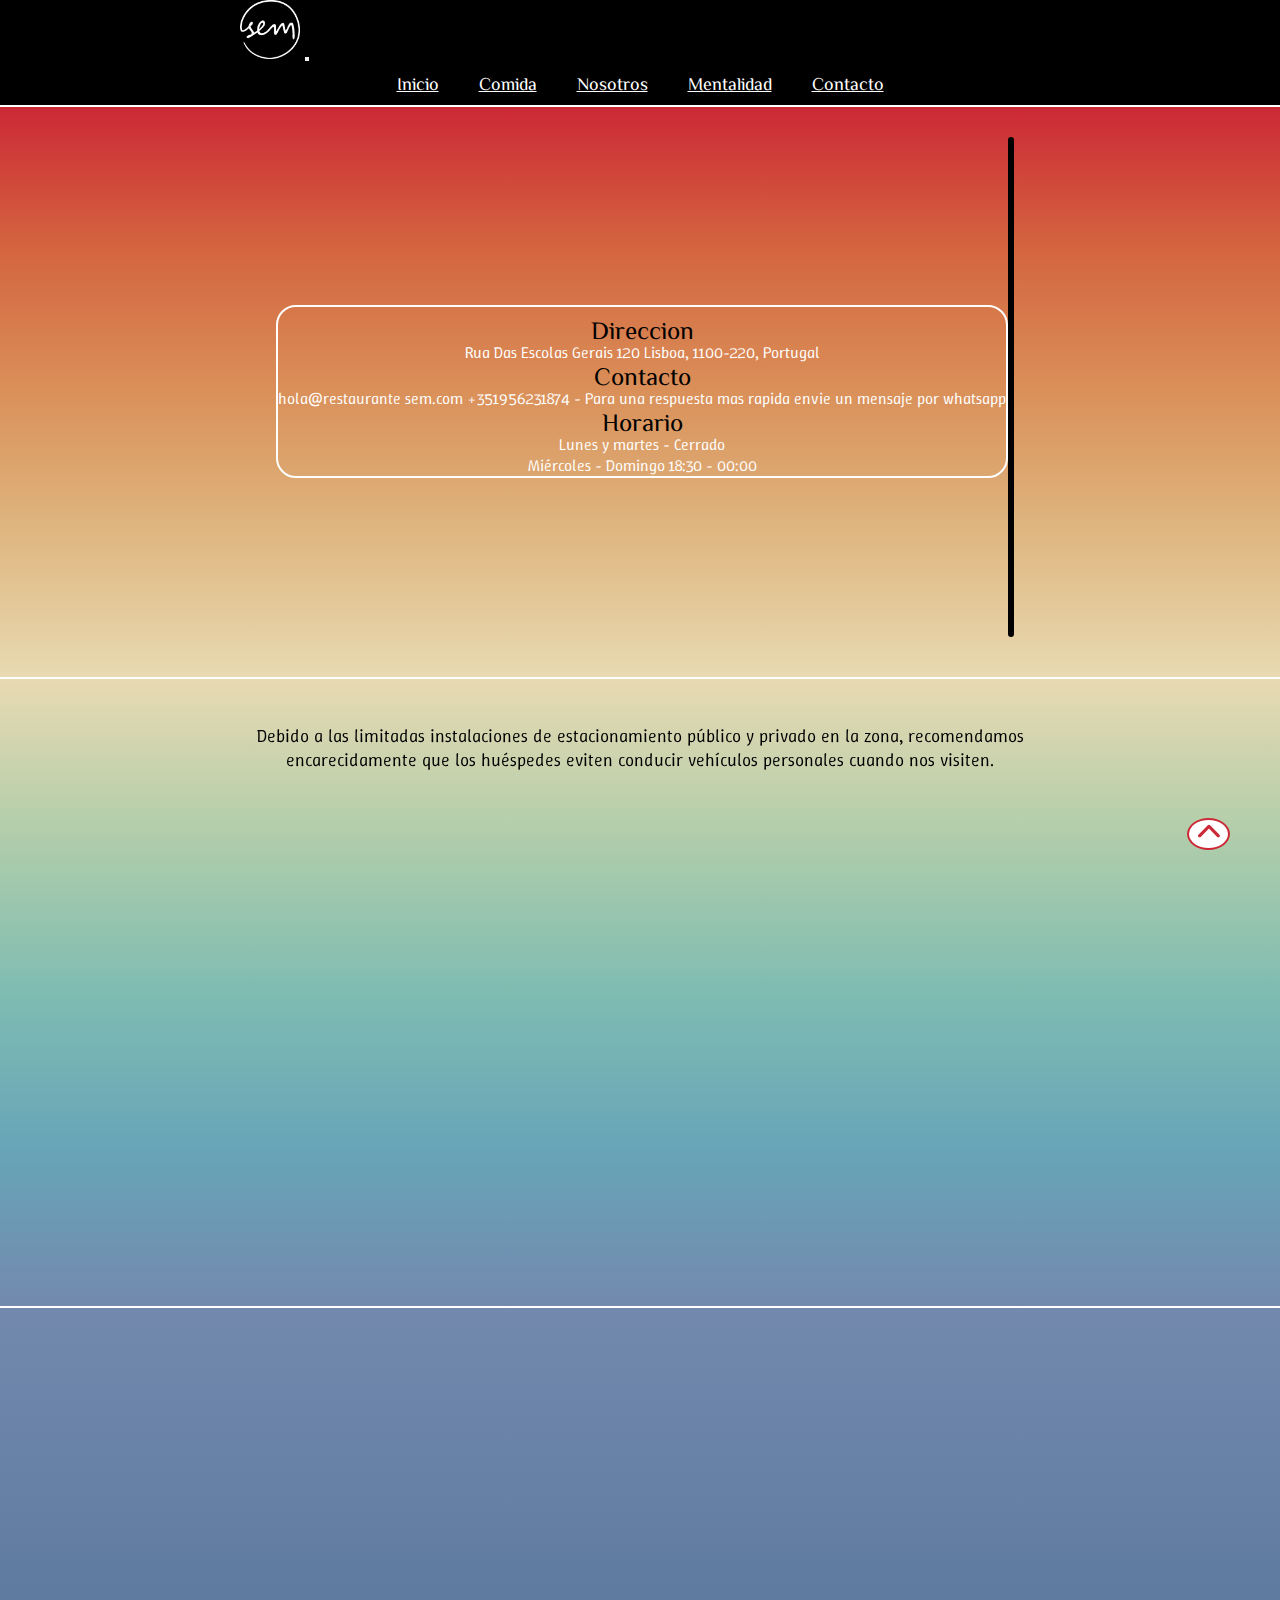
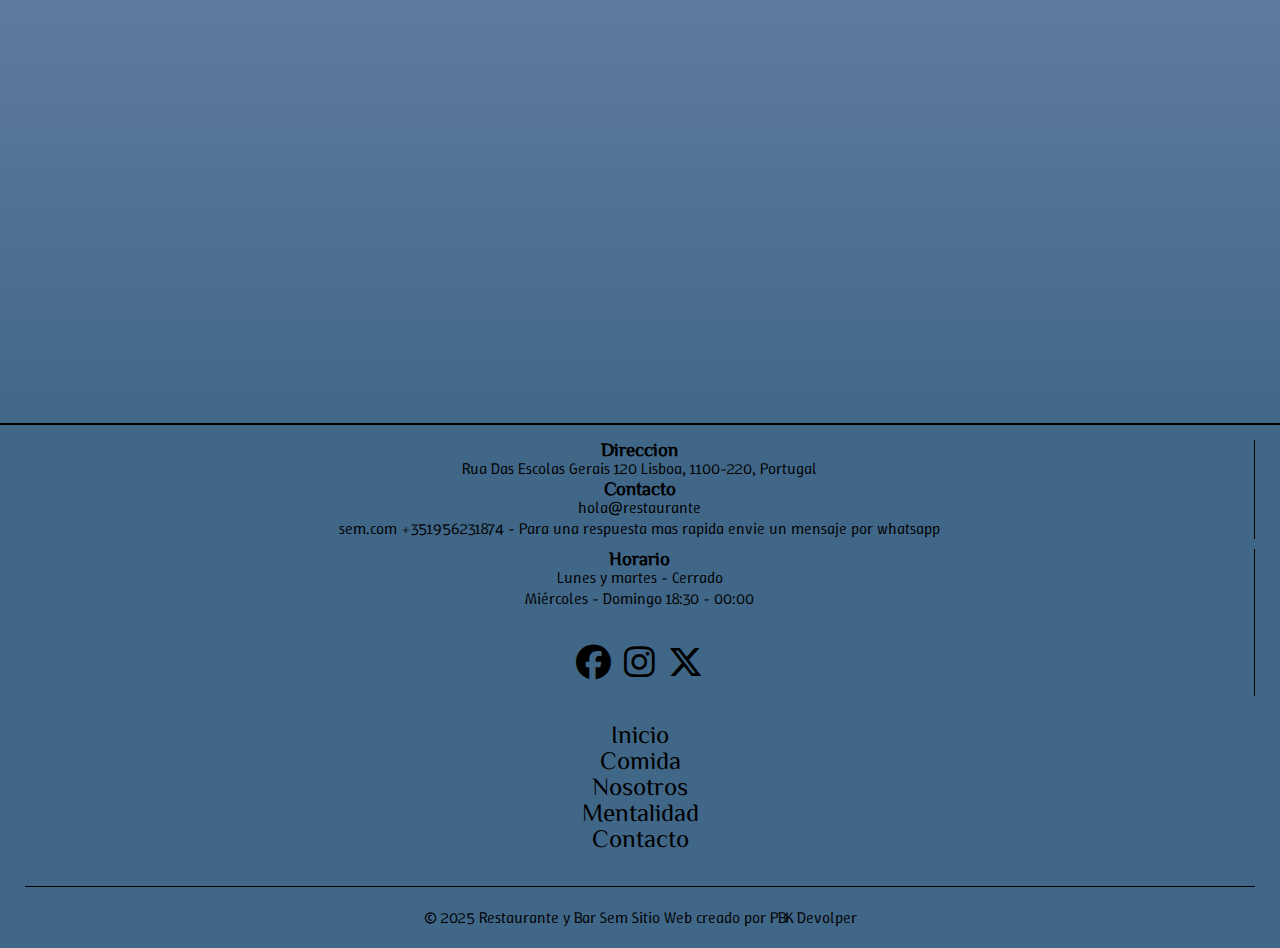
<file: pages/contacto.html>
<!DOCTYPE html>
<html lang="es">

<head>
    <meta charset="UTF-8">
    <meta name="viewport" content="width=device-width, initial-scale=1.0">
    <meta name="description" content="Puedes contactactarnos y dejarnos una breve reseña para darños tu apinion">
    <meta name="keywords" content="contactanos, reseña. opinion">
    <!-- Bootstrap -->
    <link href="https://cdn.jsdelivr.net/npm/bootstrap@5.1.3/dist/css/bootstrap.min.css" rel="stylesheet"
        integrity="sha384-1BmE4kWBq78iYhFldvKuhfTAU6auU8tT94WrHftjDbrCEXSU1oBoqyl2QvZ6jIW3" crossorigin="anonymous">
    <!-- Animaciones AOS -->
    <link href="https://unpkg.com/aos@2.3.1/dist/aos.css" rel="stylesheet">
    <!-- Animaciones Animate.css -->
    <link rel="stylesheet" href="https://cdnjs.cloudflare.com/ajax/libs/animate.css/4.1.1/animate.min.css" />
    <!-- CSS -->
    <link rel="stylesheet" href="../css/style.css">
    <!-- Favicon -->
    <link rel="shortcut icon" href="../img/Inicio/favicon.jpg" type="image/x-icon">
    <!-- Fontawasome -->
    <link rel="stylesheet" href="https://cdnjs.cloudflare.com/ajax/libs/font-awesome/6.7.2/css/all.min.css"
        integrity="sha512-Evv84Mr4kqVGRNSgIGL/F/aIDqQb7xQ2vcrdIwxfjThSH8CSR7PBEakCr51Ck+w+/U6swU2Im1vVX0SVk9ABhg=="
        crossorigin="anonymous" referrerpolicy="no-referrer" />
    <title>SEM - Contacto</title>
</head>

<body>

    <!-- header inicio -->

    <header>
        <nav class="navbar navbar-expand-sm bg-dark navbar-dark">
            <div class="container-fluid">
                <a class="navbar-brand" href="#"><img src="../img/Inicio/logo.png"
                        alt="logotipo"></a>
                <button class="navbar-toggler" type="button" data-bs-toggle="collapse"
                    data-bs-target="#collapsibleNavbar">
                    <span class="navbar-toggler-icon"></span>
                </button>
                <div class="collapse navbar-collapse" id="collapsibleNavbar">
                    <ul class="navbar-nav navbar-contacto navbar-nav-comida ">
                        <li class="nav-item">
                            <a class="nav-link" href="../index.html">Inicio</a>
                        </li>
                        <li class="nav-item">
                            <a class="nav-link" href="comida.html">Comida</a>
                        </li>
                        <li class="nav-item">
                            <a class="nav-link" href="nosotros.html">Nosotros</a>
                        </li>
                        <li class="nav-item">
                            <a class="nav-link" href="mentalidad.html">Mentalidad</a>
                        </li>
                        <li class="nav-item">
                            <a class="nav-link" href="contacto.html">Contacto</a>
                        </li>
                    </ul>
                </div>
            </div>
        </nav>
    </header>

    <!-- header fin -->

    <!-- main inicio -->

    <main class="main-contacto container-fluid">

        <div class="row fila1-main-contacto">
            <div class="col-12 col-sm-6 box1-contacto">
                <div class="datos-contacto animate__animated animate__pulse">
                    <h2>Direccion</h2>
                    <p>
                        Rua Das Escolas Gerais 120 Lisboa, 1100-220, Portugal
                    </p>
                    <h2>Contacto</h2>
                    <p>
                        hola@restaurante sem.com
                        +351956231874 - Para una respuesta mas rapida envie un mensaje por whatsapp
                    </p>
                    <h2>Horario</h2>
                    <p>
                        Lunes y martes - Cerrado <br>Miércoles - Domingo 18:30 - 00:00
                    </p>
                </div>
            </div>
            <div class="col-12 col-sm-6 box2-contacto">
                <div class="img-1-contacto animate__animated animate__pulse"></div>
            </div>
        </div>

    </main>

    <!-- main fin  -->

    <!-- seccion-1 inicio -->

    <section class="section-1-contacto">
        <div class="row fila-1-section1">
            <div data-aos="zoom-in-down" class="col-12 box1-sec1-contacto">
                <p>
                    Debido a las limitadas instalaciones de estacionamiento público y privado en la zona, recomendamos
                    encarecidamente que los huéspedes eviten conducir vehículos personales cuando nos visiten.
                </p>
            </div>
            <div data-aos="zoom-in-down" class="col-12 box2-sec1-contacto">
                <iframe
                    src="https://www.google.com/maps/embed?pb=!1m18!1m12!1m3!1d13148.921810688964!2d-58.50685045480335!3d-34.52238889494426!2m3!1f0!2f0!3f0!3m2!1i1024!2i768!4f13.1!3m3!1m2!1s0x95bcb134ec2cee3d%3A0x495ca8437269ed71!2sHOME%20REST%C3%93!5e0!3m2!1ses!2sar!4v1745188528604!5m2!1ses!2sar"
                    width="100%" height="450" allowfullscreen="" loading="lazy"
                    referrerpolicy="no-referrer-when-downgrade"></iframe>
            </div>
        </div>
    </section>

    <!-- seccion-1 fin -->

    <!-- seccion-2 inicio -->

    <section class="section-2-contacto">
        <div data-aos="zoom-in-down" class="box1-sec2-contacto">
            <h1 class="titulosec2-contacto">Valoranos con una breve reseña</h1>
            <form class="form" action="">
                <label for="nombre">Nombre</label>
                <input type="text" placeholder="Escribe tu nombre..." name="nombre" id="nombre">
                <label for="apellido">Apellido</label>
                <input type="text" placeholder="Escribe tu apellido..." name="apellido" id="apellido">
                <label for="email">e-mail</label>
                <input type="email" placeholder="Escribr tu mail..." name="email" id="email">
                <label for="resena">Escribe tu reseña</label>
                <textarea name="resena" placeholder="Escribe tu reseña..." id="resena" cols="30" rows="10"></textarea>
            </form>
            <a href="#">Enviar</a>
        </div>
    </section>

    <!-- seccion-2 fin -->

    <!-- footer inicio -->

    <footer class="footer-contacto">
        <div class="row fila-1-footer">
            <div class="col-12 col-sm-4 footer-box1">
                <h3 class="font-1">Direccion</h3>
                <p class="font-2">
                    Rua Das Escolas Gerais 120 Lisboa, 1100-220, Portugal
                </p>
                <h3 class="font-1">Contacto</h3>
                <p class="font-2">
                    hola@restaurante <br> sem.com
                    +351956231874 - Para una respuesta mas rapida envie un mensaje por whatsapp
                </p>
            </div>
            <div class="col-12 col-sm-4 footer-box2">
                <h3 class="font-1">Horario</h3>
                <p class="font-2">
                    Lunes y martes - Cerrado <br>Miércoles - Domingo 18:30 - 00:00
                </p>
                <div class="redes">
                    <a href=""><i class="fa-brands fa-facebook"></i></a>
                    <a href=""><i class="fa-brands fa-instagram"></i></a>
                    <a href=""><i class="fa-brands fa-x-twitter"></i></a>
                </div>
            </div>
            <div class="col-12 col-sm-4 footer-box3">
                <ul class="font-1">
                    <li>
                        <a href="../index.html">Inicio</a>
                    </li>
                    <li>
                        <a href="comida.html">Comida</a>
                    </li>
                    <li>
                        <a href="nosotros.html">Nosotros</a>
                    </li>
                    <li>
                        <a href="mentalidad.html">Mentalidad</a>
                    </li>
                    <li>
                        <a href="contacto.html">Contacto</a>
                    </li>
                </ul>
            </div>
        </div>
        <div class="row fila-2-footer">
            <p>
                © 2025 Restaurante y Bar Sem
                Sitio Web creado por PBK Devolper
            </p>
        </div>
    </footer>

    <!-- footer fin -->

    <!-- up inicio -->

    <a href="#" id="up-nosotros" style="color: #CC2936; border: 2px solid #CC2936;">
        <i class="fa-solid fa-chevron-up fa-bounce"></i>
    </a>

    <!-- up fin -->


    <!-- Bootstrap -->
    <script src="https://cdn.jsdelivr.net/npm/@popperjs/core@2.10.2/dist/umd/popper.min.js"
        integrity="sha384-7+zCNj/IqJ95wo16oMtfsKbZ9ccEh31eOz1HGyDuCQ6wgnyJNSYdrPa03rtR1zdB"
        crossorigin="anonymous"></script>
    <script src="https://cdn.jsdelivr.net/npm/bootstrap@5.1.3/dist/js/bootstrap.min.js"
        integrity="sha384-QJHtvGhmr9XOIpI6YVutG+2QOK9T+ZnN4kzFN1RtK3zEFEIsxhlmWl5/YESvpZ13"
        crossorigin="anonymous"></script>
    <!-- Animaciones AOS -->
    <script src="https://unpkg.com/aos@2.3.1/dist/aos.js"></script>
    <script>
        AOS.init();
    </script>
</body>

</html>
</file>
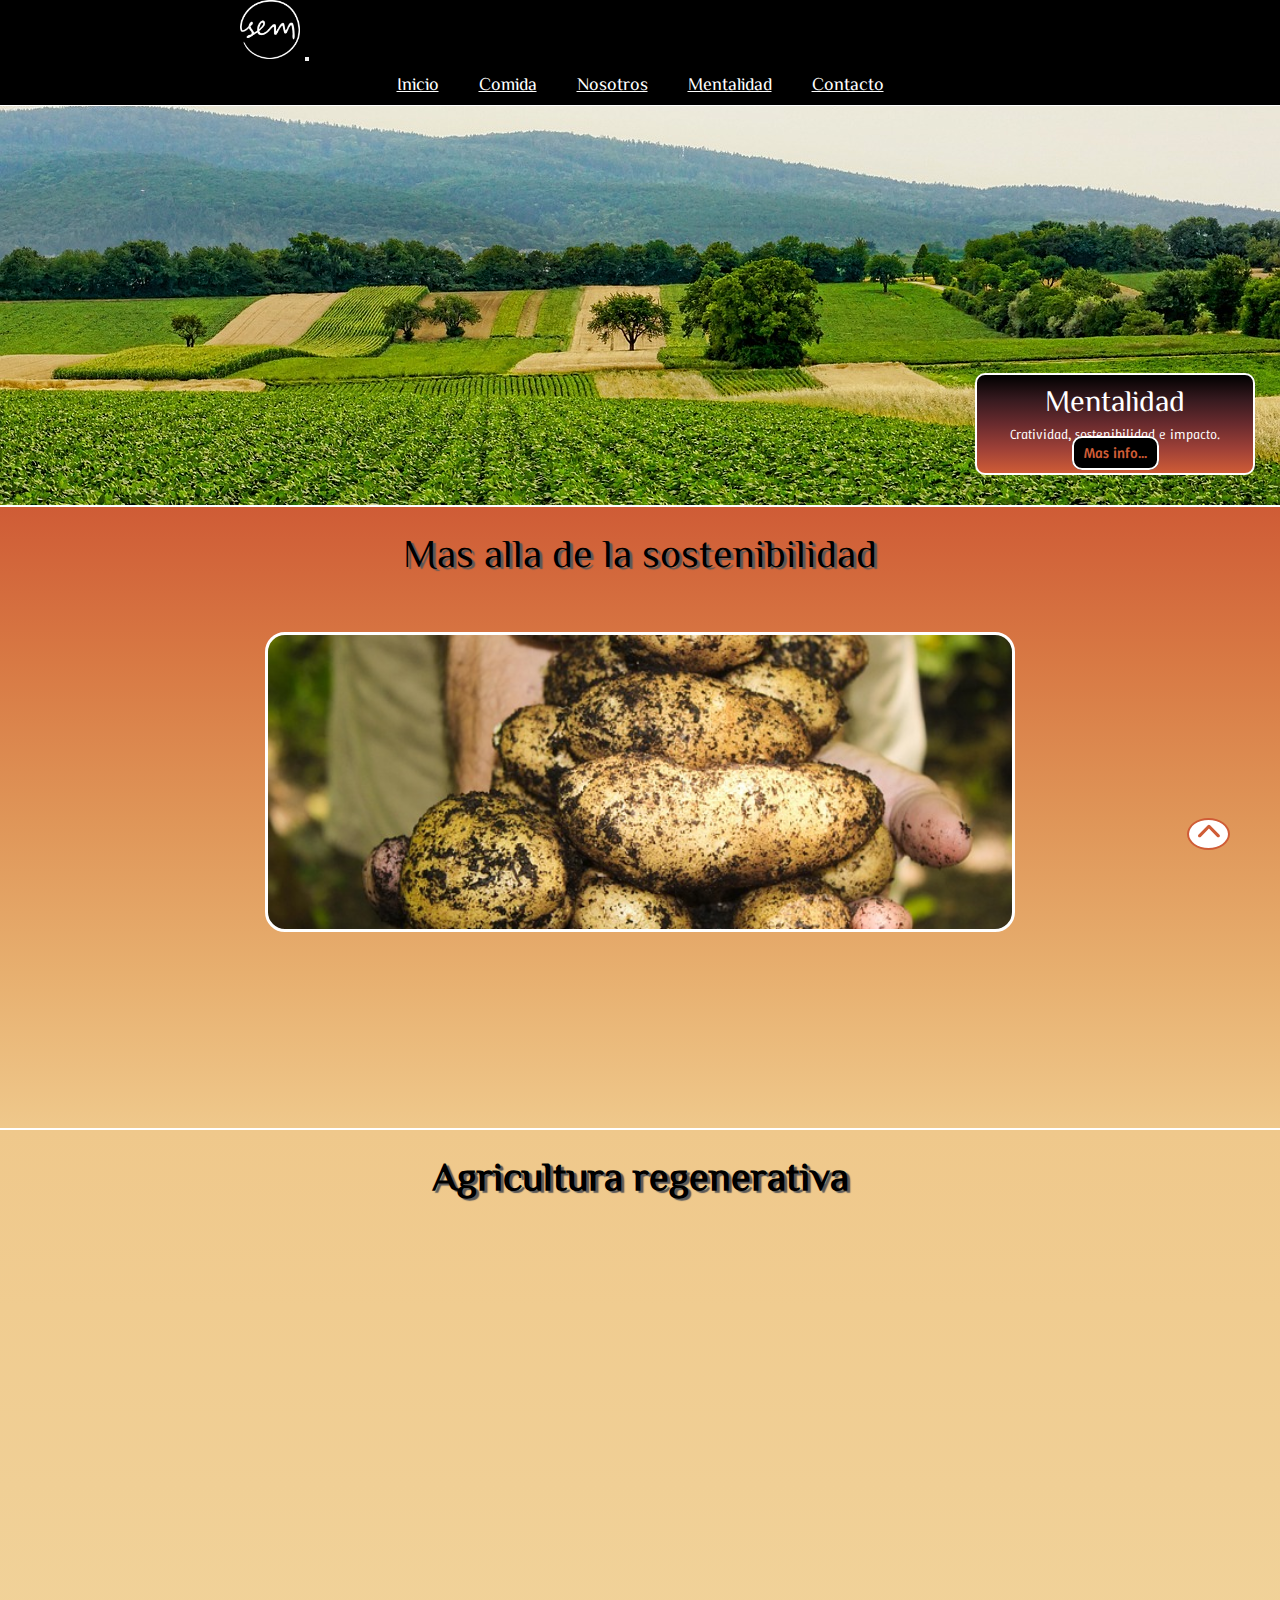
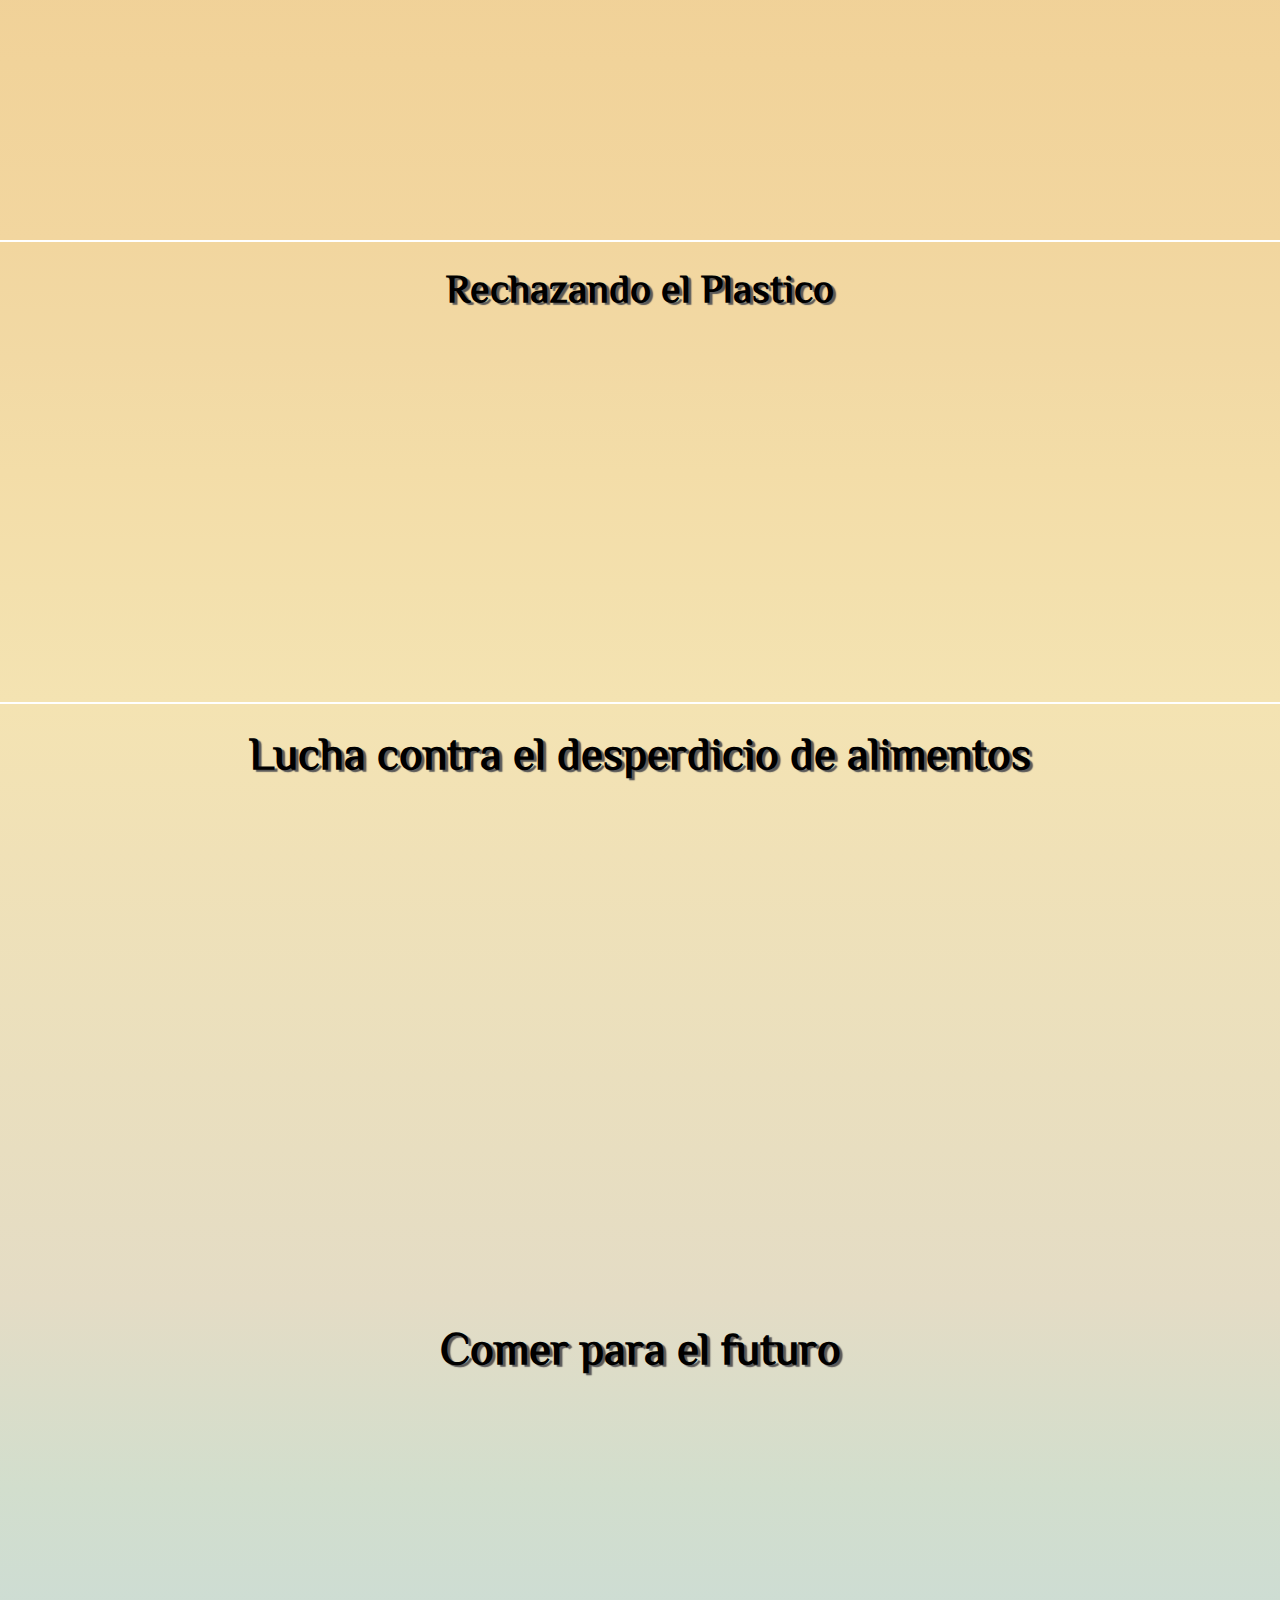
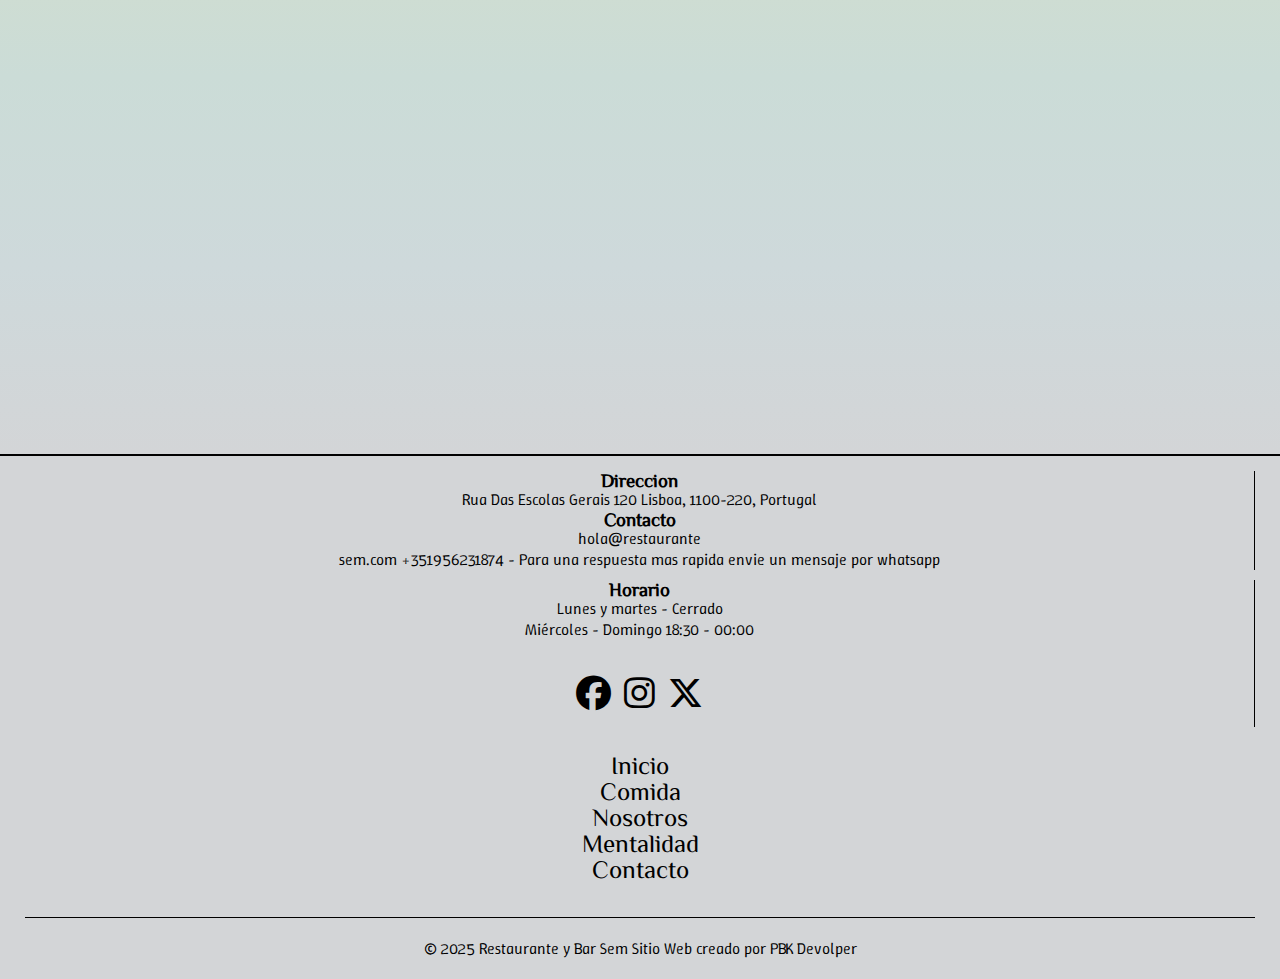
<file: pages/mentalidad.html>
<!DOCTYPE html>
<html lang="es">

<head>
    <meta charset="UTF-8">
    <meta name="viewport" content="width=device-width, initial-scale=1.0">
    <meta name="description" content="Pensamos en agricultura regenerativa, rechazamos el uso de platicos y luchamos contra el desperdicio de alimentos">
    <meta name="keywords" content="agricultura regenerativa, no al plastico, no al desperdicio">
    <!-- Bootstrap -->
    <link href="https://cdn.jsdelivr.net/npm/bootstrap@5.1.3/dist/css/bootstrap.min.css" rel="stylesheet"
        integrity="sha384-1BmE4kWBq78iYhFldvKuhfTAU6auU8tT94WrHftjDbrCEXSU1oBoqyl2QvZ6jIW3" crossorigin="anonymous">
    <!-- Animaciones Animate.css -->
    <link rel="stylesheet" href="https://cdnjs.cloudflare.com/ajax/libs/animate.css/4.1.1/animate.min.css" />
    <!-- Animaciones AOS -->
    <link href="https://unpkg.com/aos@2.3.1/dist/aos.css" rel="stylesheet">
    <!-- CSS -->
    <link rel="stylesheet" href="../css/style.css">
    <!-- Favicon -->
    <link rel="shortcut icon" href="../img/Inicio/favicon.jpg" type="image/x-icon">
    <!-- Fontawasome -->
    <link rel="stylesheet" href="https://cdnjs.cloudflare.com/ajax/libs/font-awesome/6.7.2/css/all.min.css"
        integrity="sha512-Evv84Mr4kqVGRNSgIGL/F/aIDqQb7xQ2vcrdIwxfjThSH8CSR7PBEakCr51Ck+w+/U6swU2Im1vVX0SVk9ABhg=="
        crossorigin="anonymous" referrerpolicy="no-referrer" />
    <title>SEM - Mentalidad</title>
</head>

<body>

    <!-- header inicio -->

    <header>
        <nav class="navbar navbar-expand-sm bg-dark navbar-dark">
            <div class="container-fluid">
                <a class="navbar-brand" href="#"><img src="../img/Inicio/logo.png"
                        alt="logotipo"></a>
                <button class="navbar-toggler" type="button" data-bs-toggle="collapse"
                    data-bs-target="#collapsibleNavbar">
                    <span class="navbar-toggler-icon"></span>
                </button>
                <div class="collapse navbar-collapse" id="collapsibleNavbar">
                    <ul
                        class="navbar-nav navbar-mentalidad navbar-nav-comida">
                        <li class="nav-item">
                            <a class="nav-link" href="../index.html">Inicio</a>
                        </li>
                        <li class="nav-item">
                            <a class="nav-link" href="comida.html">Comida</a>
                        </li>
                        <li class="nav-item">
                            <a class="nav-link" href="nosotros.html">Nosotros</a>
                        </li>
                        <li class="nav-item">
                            <a class="nav-link" href="mentalidad.html">Mentalidad</a>
                        </li>
                        <li class="nav-item">
                            <a class="nav-link" href="contacto.html">Contacto</a>
                        </li>
                    </ul>
                </div>
            </div>
        </nav>
    </header>

    <!-- header fin -->

    <!-- main inicio -->

    <main class="main-mentalidad container-fluid">
        <div class="main-mentalidad-box1 animate__animated animate__pulse">
            <h1 class="font-1">Mentalidad</h1>
                <p class="font-2">
                    Cratividad, sostenibilidad e impacto.
                </p>
                <a class="font-2" href="#mas-info">Mas info...</a>
        </div>
    </main>

    <!-- main fin -->

    <!-- seccion-1 inicio -->

    <section class="sec-1-mentalidad container-fluid">
        <h2>Mas alla de la sostenibilidad</h2>
        <div class="row fila-1-mentalidad">
            <div class="col-12 col-sm-6 box-1-mentalidad">
                <div data-aos="zoom-in-down" class="img-1-mentalidad"></div>
            </div>
            <div data-aos="zoom-in-down" class="col-12 col-sm-6 box-2-mentalidad">
                <p>
                    En SEM, hemos ido más allá del término ambiguo "sostenibilidad" hacia un enfoque práctico
                    centrado en la agricultura regenerativa y la lucha contra el desperdicio de alimentos en
                    todalacadena de suministro.
                </p>
            </div>
        </div>
    </section>

    <!-- seccion-1 fin -->

    <!-- seccion-2 inicio -->

    <section class="sec-2-mentalidad container-fluid">
        <h2>Agricultura regenerativa</h2>
        <div class="row fila-2-mentalidad">
            <div data-aos="zoom-in-down" class="col-12 col-sm-6 box-3-mentalidad">
                <p>
                    La agricultura regenerativa no es solo agricultura; es un compromiso con la salud del suelo, la
                    biodiversidad y la eficiencia, algo fundamental para combatir el cambio climático. Para SEM,
                    comienza con nuestras relaciones directas con agricultores pioneros, dando forma a nuestro menú en
                    función de la generosidad de la naturaleza y evolucionando constantemente para reflejar la
                    disponibilidad estacional.
                </p>
            </div>
            <div class="col-12 col-sm-6 box-4-mentalidad">
                <div data-aos="zoom-in-down" class="img-2-mentalidad"></div>
            </div>
        </div>
    </section>

    <!-- seccion-2 fin -->

    <!-- seccion-3 inicio -->

    <section class="sec-3-mentalidad container-fluid">
        <h2>Rechazando el Plastico</h2>
        <div class="row fila-3-mentalidad">
            <div class="col-12 col-sm-6 box-5-mentalidad">
                <div data-aos="zoom-in-down" class="img-3-mentalidad"></div>
            </div>
            <div data-aos="zoom-in-down" class="col-12 col-sm-6 box-6-mentalidad">
                <p>
                    Nuestra cadena de suministro directa nos permite rechazar el plástico de un solo uso, ya que más del
                    90 % de los recursos que entran en nuestra cocina no contienen plástico. Nos esforzamos por evitar
                    el plástico siempre que sea posible y reutilizamos todo lo que se nos escapa para proyectos de
                    diseño innovadores con socios como Recycle Lab.
                </p>
            </div>
        </div>
    </section>

    <!-- seccion-3 fin -->

    <!-- seccion-4 inicio -->

    <section class="sec-4-mentalidad container-fluid">
        <h2>Lucha contra el desperdicio de alimentos</h2>
        <div class="row fila-4-mentalidad">
            <div data-aos="zoom-in-down" class="col-12 col-sm-6 box-7-mentalidad">
                <p>
                    Combatimos el desperdicio de alimentos en todas las etapas, desde el campo hasta el plato. Al
                    utilizar ingredientes que no se utilizan y emplear técnicas de conservación tradicionales,
                    transformamos lo que normalmente se desecharía en componentes sabrosos para nuestros platos.
                    Nuestras estanterías están repletas de fermentos y conservas, lo que garantiza que nada se
                    desperdicie.
                </p>
            </div>
            <div data-aos="zoom-in-down" class="col-12 col-sm-6 box-8-mentalidad">
                <div class="img-4-mentalidad"></div>
            </div>
        </div>
    </section>

    <!-- seccion-4 fin -->

    <!-- seccion-5 inicio -->

    <section class="sec-5-mentalidad container-fluid">
        <h2 id="mas-info">Comer para el futuro</h2>
        <div class="row fila-5-mentalidad">
            <div class="col-12 col-sm-6 box-9-mentalidad">
                <div data-aos="zoom-in-down" class="img-5-mentalidad"></div>
            </div>
            <div data-aos="zoom-in-down" class="col-12 col-sm-6 box-10-mentalidad">
                <p>
                    Nuestro modelo es dinámico y está en constante evolución, en constante aprendizaje y adaptación.
                    Nuestro compromiso es demostrar que un sistema de circuito cerrado no solo es posible, sino también
                    eficiente y eficaz. En SEM, comemos para el futuro, un plato innovador a la vez.
                </p>
            </div>
        </div>
    </section>

    <!-- seccion-5 fin -->

    <!-- footer inicio -->

    <footer class="footer-metalidad">
        <div class="row fila-1-footer">
            <div class="col-12 col-sm-4 footer-box1">
                <h3 class="font-1">Direccion</h3>
                <p class="font-2">
                    Rua Das Escolas Gerais 120 Lisboa, 1100-220, Portugal
                </p>
                <h3 class="font-1">Contacto</h3>
                <p class="font-2">
                    hola@restaurante <br> sem.com
                    +351956231874 - Para una respuesta mas rapida envie un mensaje por whatsapp
                </p>
            </div>
            <div class="col-12 col-sm-4 footer-box2">
                <h3 class="font-1">Horario</h3>
                <p class="font-2">
                    Lunes y martes - Cerrado <br>Miércoles - Domingo 18:30 - 00:00
                </p>
                <div class="redes">
                    <a href=""><i class="fa-brands fa-facebook"></i></a>
                    <a href=""><i class="fa-brands fa-instagram"></i></a>
                    <a href=""><i class="fa-brands fa-x-twitter"></i></a>
                </div>
            </div>
            <div class="col-12 col-sm-4 footer-box3">
                <ul class="font-1">
                    <li>
                        <a href="../index.html">Inicio</a>
                    </li>
                    <li>
                        <a href="comida.html">Comida</a>
                    </li>
                    <li>
                        <a href="nosotros.html">Nosotros</a>
                    </li>
                    <li>
                        <a href="mentalidad.html">Mentalidad</a>
                    </li>
                    <li>
                        <a href="contacto.html">Contacto</a>
                    </li>
                </ul>
            </div>
        </div>
        <div class="row fila-2-footer">
            <p>
                © 2025 Restaurante y Bar Sem
                Sitio Web creado por PBK Devolper
            </p>
        </div>
    </footer>

    <!-- footer fin -->

    <!-- up inicio -->

    <a href="#" id="up-nosotros" style="color: #CF5C36; border: 2px solid #CF5C36;">
        <i class="fa-solid fa-chevron-up fa-bounce"></i>
    </a>

    <!-- up fin -->


    <!-- Bootstrap -->
    <script src="https://cdn.jsdelivr.net/npm/@popperjs/core@2.10.2/dist/umd/popper.min.js"
        integrity="sha384-7+zCNj/IqJ95wo16oMtfsKbZ9ccEh31eOz1HGyDuCQ6wgnyJNSYdrPa03rtR1zdB"
        crossorigin="anonymous"></script>
    <script src="https://cdn.jsdelivr.net/npm/bootstrap@5.1.3/dist/js/bootstrap.min.js"
        integrity="sha384-QJHtvGhmr9XOIpI6YVutG+2QOK9T+ZnN4kzFN1RtK3zEFEIsxhlmWl5/YESvpZ13"
        crossorigin="anonymous"></script>
    <!-- Animaciones AOS -->
    <script src="https://unpkg.com/aos@2.3.1/dist/aos.js"></script>
    <script>
        AOS.init();
    </script>

</body>

</html>
</file>
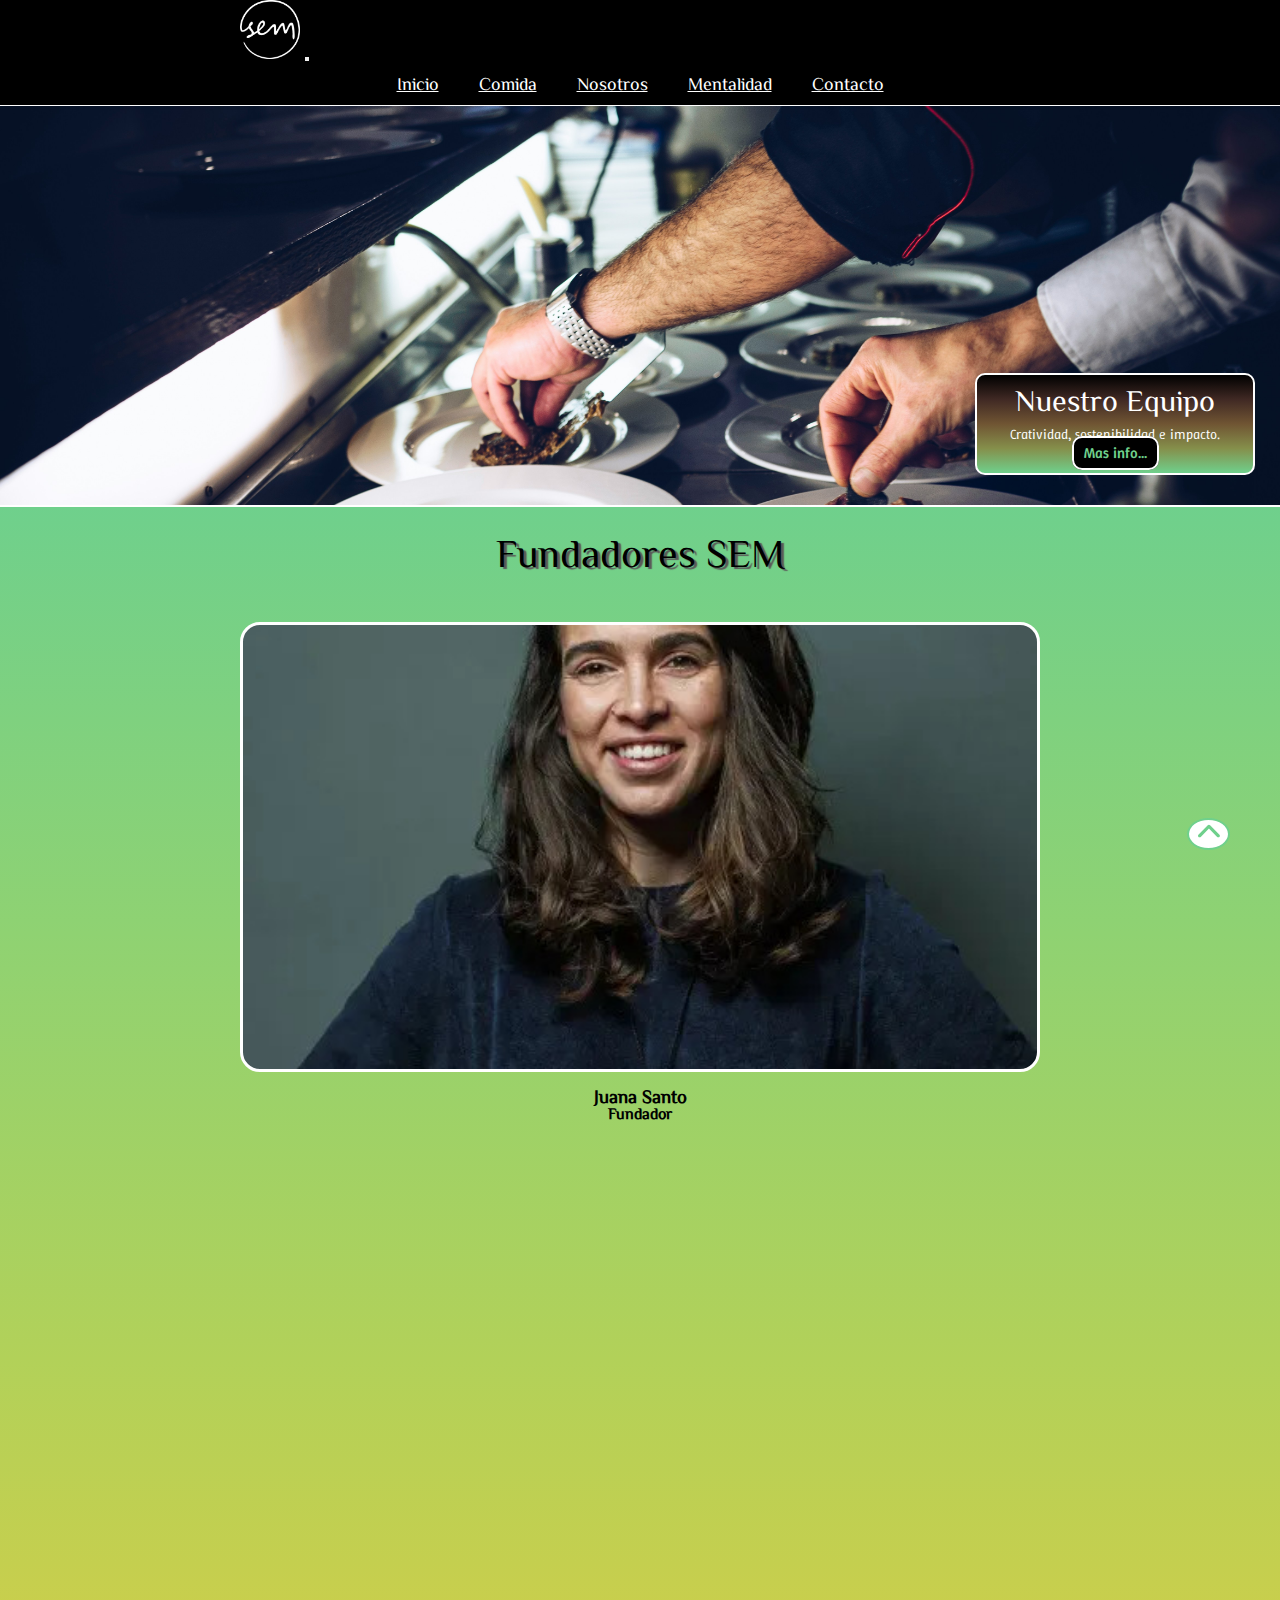
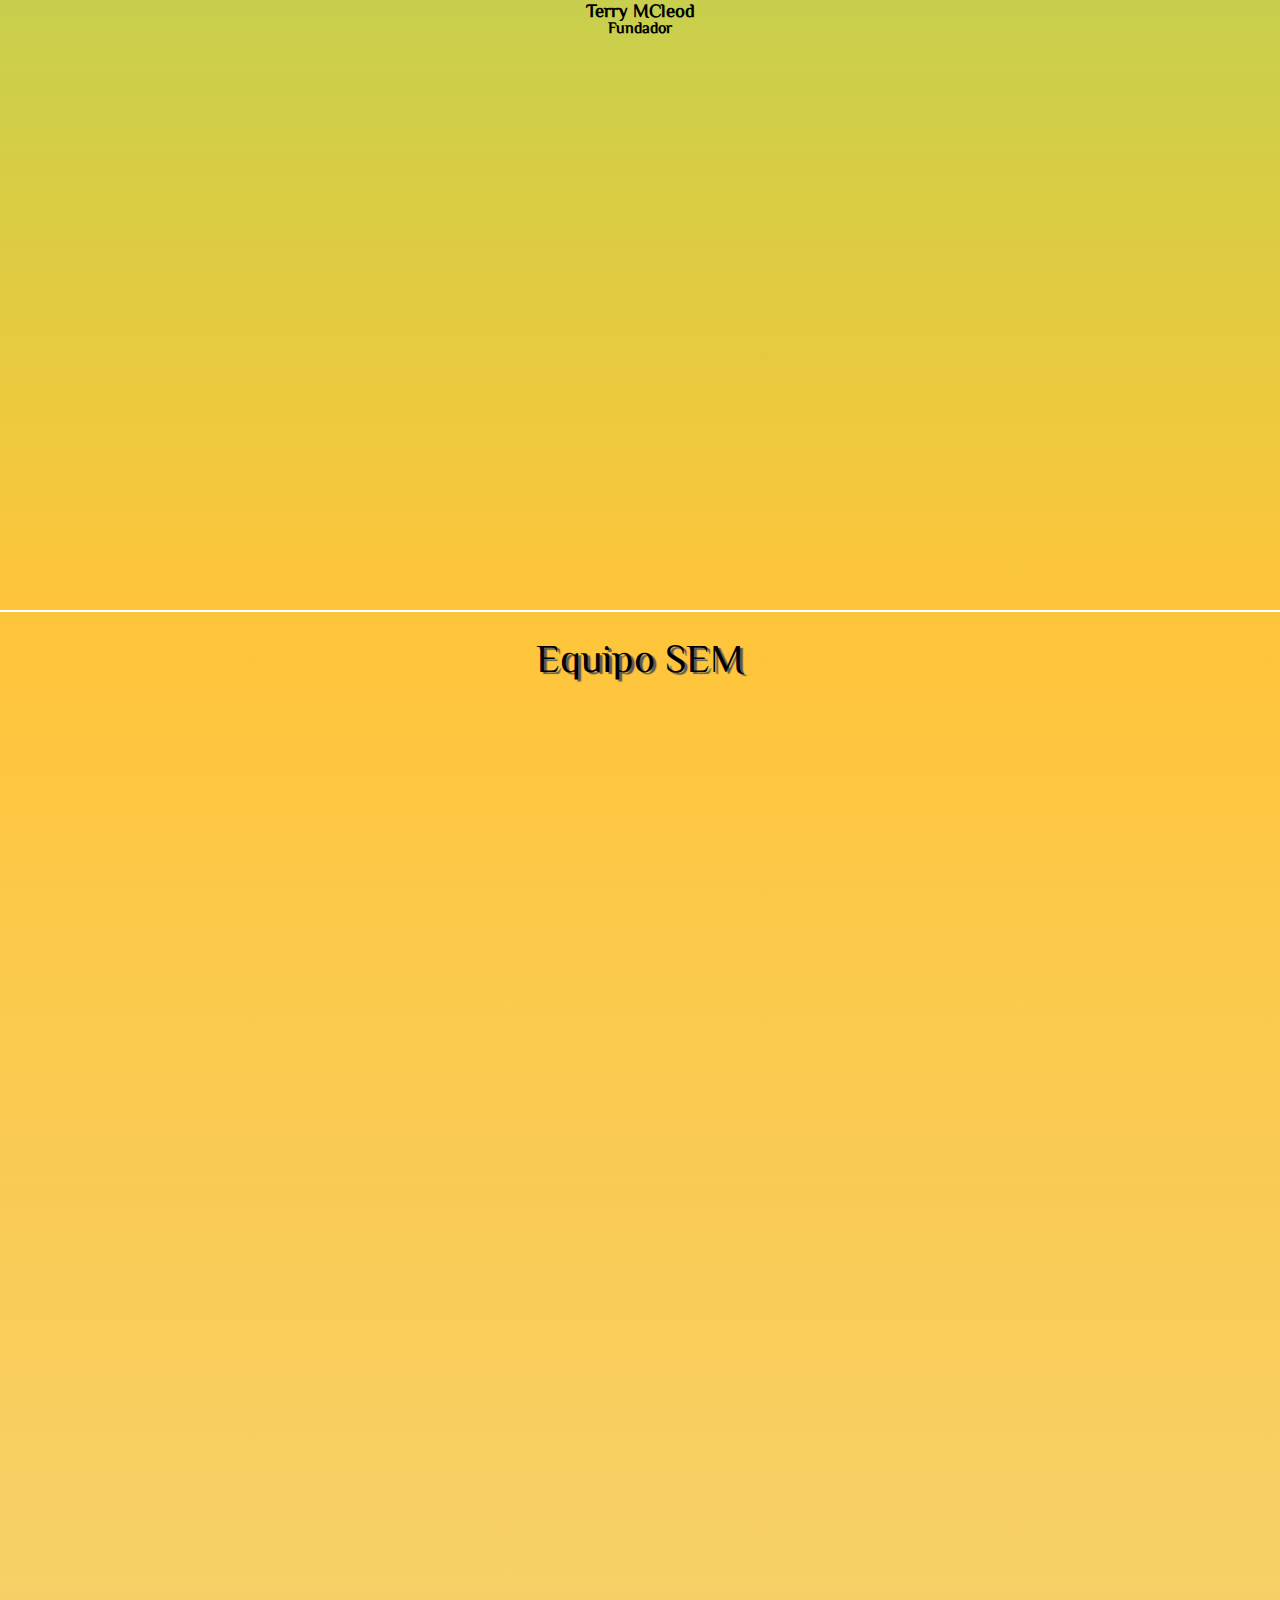
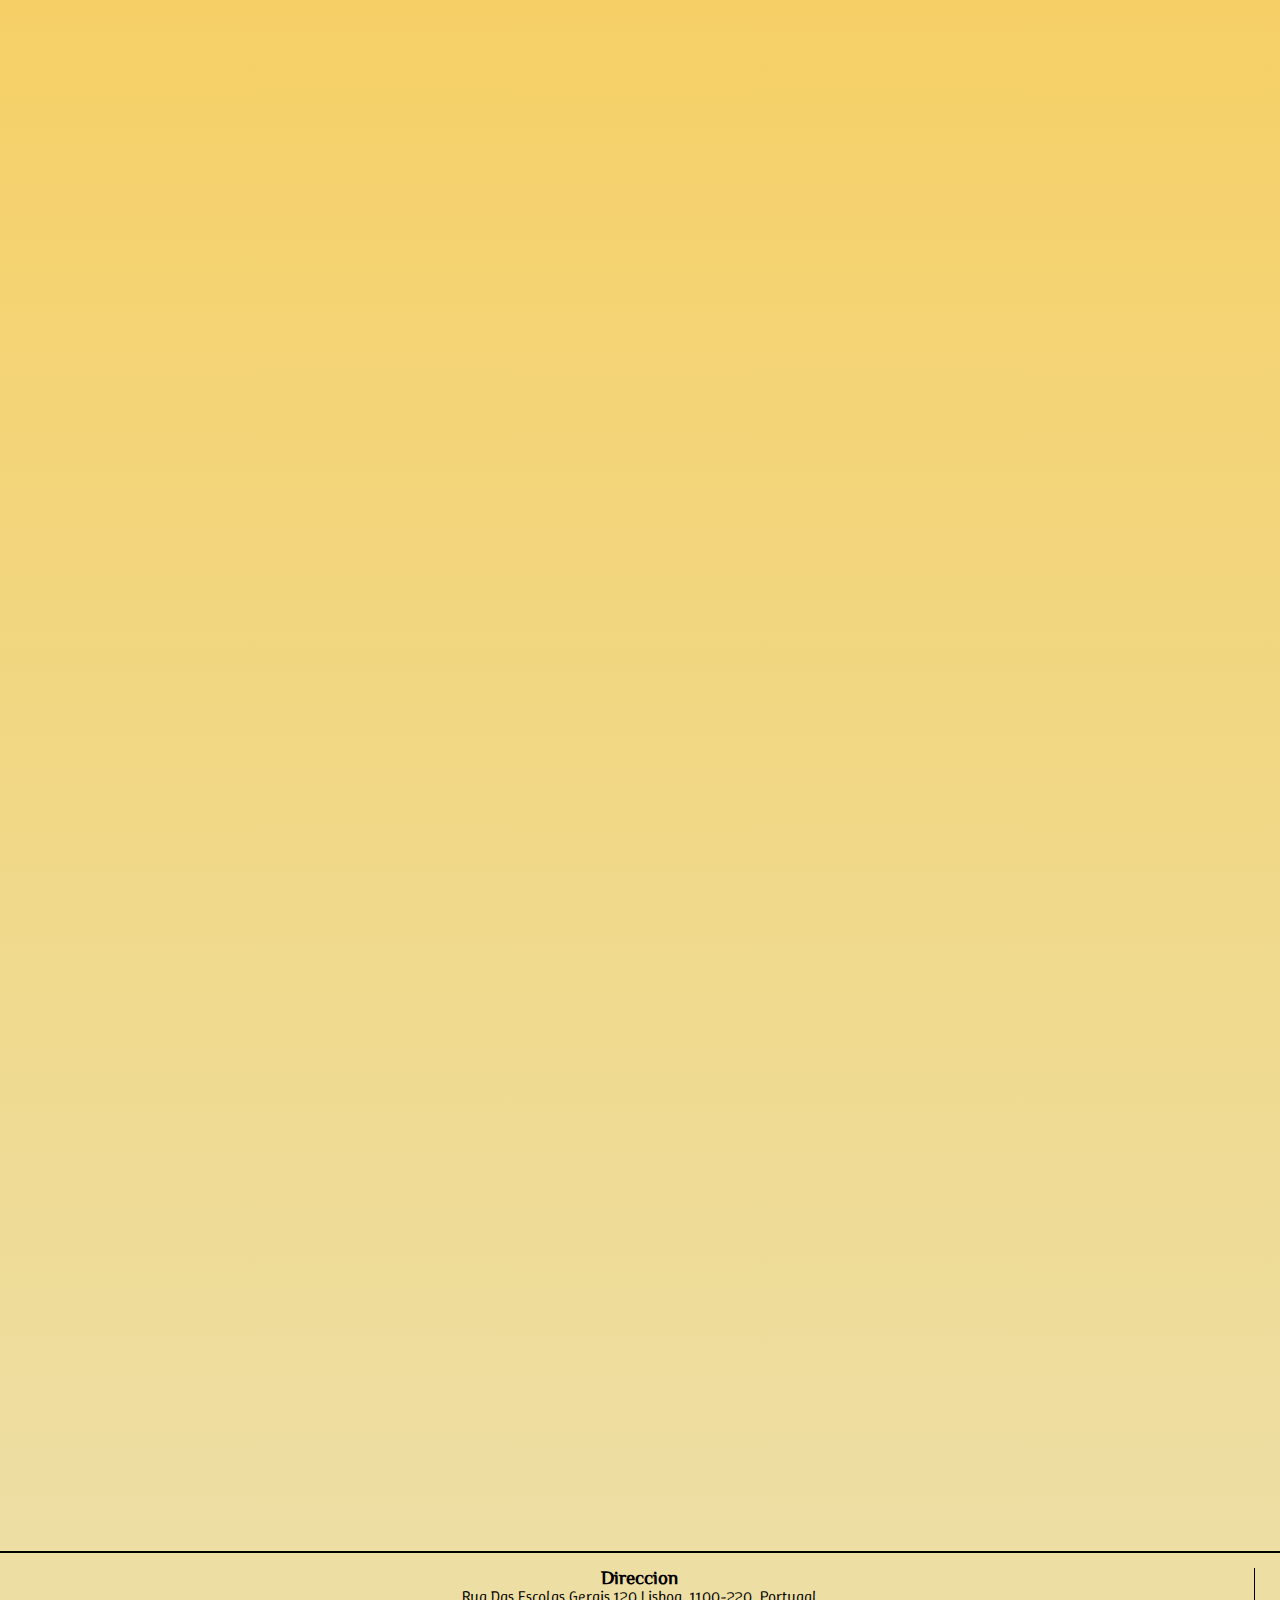
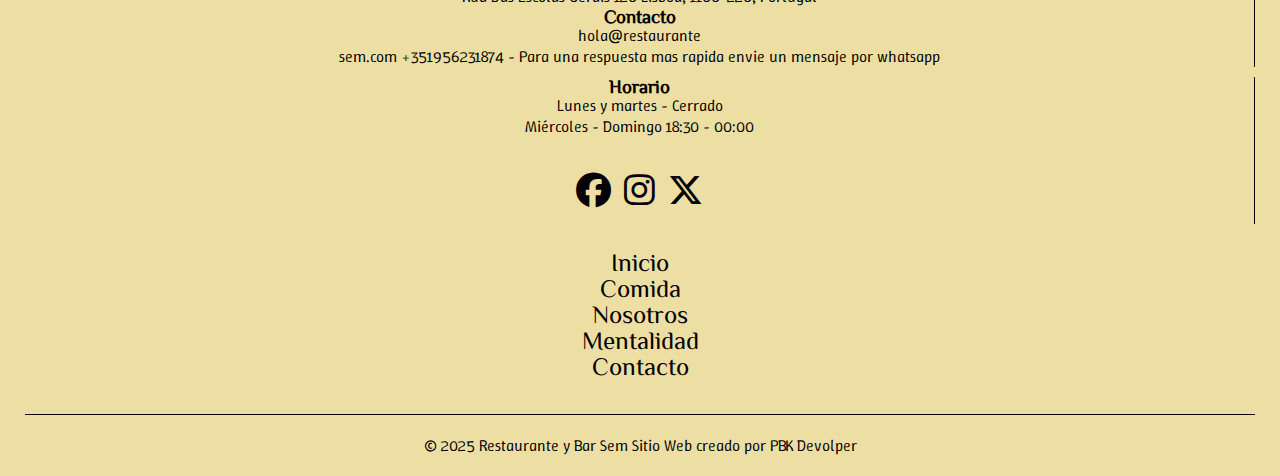
<file: pages/nosotros.html>
<!DOCTYPE html>
<html lang="es">
<meta charset="UTF-8">
<meta name="viewport" content="width=device-width, initial-scale=1.0">
<meta name="description" content="Somos un equipo con muy buenas bases en el desarrollo sostenible y la cocina">
<meta name="keywords" content="desarrollo sostenible, chef">
<!-- Bootstrap -->
<link href="https://cdn.jsdelivr.net/npm/bootstrap@5.1.3/dist/css/bootstrap.min.css" rel="stylesheet"
    integrity="sha384-1BmE4kWBq78iYhFldvKuhfTAU6auU8tT94WrHftjDbrCEXSU1oBoqyl2QvZ6jIW3" crossorigin="anonymous">
<!-- Animaciones AOS -->
<link href="https://unpkg.com/aos@2.3.1/dist/aos.css" rel="stylesheet">
<!-- Animaciones Animate.css -->
<link rel="stylesheet" href="https://cdnjs.cloudflare.com/ajax/libs/animate.css/4.1.1/animate.min.css" />
<!-- CSS -->
<link rel="stylesheet" href="../css/style.css">
<!-- Favicon -->
<link rel="shortcut icon" href="../img/Inicio/favicon.jpg" type="image/x-icon">
<!-- Fontawasome -->
<link rel="stylesheet" href="https://cdnjs.cloudflare.com/ajax/libs/font-awesome/6.7.2/css/all.min.css"
    integrity="sha512-Evv84Mr4kqVGRNSgIGL/F/aIDqQb7xQ2vcrdIwxfjThSH8CSR7PBEakCr51Ck+w+/U6swU2Im1vVX0SVk9ABhg=="
    crossorigin="anonymous" referrerpolicy="no-referrer" />
<title>SEM - Nosotros</title>
</head>

<body>

    <!-- header inicio -->

    <header>
        <nav class="navbar navbar-expand-sm bg-dark navbar-dark">
            <div class="container-fluid">
                <a class="navbar-brand" href="#"><img src="../img/Inicio/logo.png"
                        alt=""></a>
                <button class="navbar-toggler" type="button" data-bs-toggle="collapse"
                    data-bs-target="#collapsibleNavbar">
                    <span class="navbar-toggler-icon"></span>
                </button>
                <div class="collapse navbar-collapse" id="collapsibleNavbar">
                    <ul class="navbar-nav navbar-nosotros">
                        <li class="nav-item">
                            <a class="nav-link" href="../index.html">Inicio</a>
                        </li>
                        <li class="nav-item">
                            <a class="nav-link" href="comida.html">Comida</a>
                        </li>
                        <li class="nav-item">
                            <a class="nav-link" href="nosotros.html">Nosotros</a>
                        </li>
                        <li class="nav-item">
                            <a class="nav-link" href="mentalidad.html">Mentalidad</a>
                        </li>
                        <li class="nav-item">
                            <a class="nav-link" href="contacto.html">Contacto</a>
                        </li>
                    </ul>
                </div>
            </div>
        </nav>
    </header>

    <!-- header fin -->

    <!-- main inicio -->

    <main class="main-nosotros container-fluid">
        <div class="main-nosotros-box1 animate__animated animate__pulse">
            <h1 class="font-1">Nuestro Equipo</h1>
                <p class="font-2">
                    Cratividad, sostenibilidad e impacto.
                </p>
                <a class="font-2" href="#mas-info">Mas info...</a>
        </div>
    </main>

    <!-- main fin -->

    <!-- section-1 inicio -->

    <section class="sec-1-nosotros container-fluid">
        <h2 class="font-1">Fundadores SEM</h2>
        <div class="sec-1-nosotros-div1">
            <div class="row sec-1-nosotros-fila1">
                <div class="col-12 col-sm-6 sec-1-nosotros-box1">
                    <div data-aos="zoom-in-down" class="sec-1-nosotros-img1"></div>
                    <h3 class="font-1">Juana Santo</h3>
                    <h4 class="font-1">Fundador</h4>
                </div>
                <div class="col-12 col-sm-6 sec-1-nosotros-box2">
                    <div data-aos="zoom-in-down" class="sec-1-nosotros-img2"></div>
                    <h3 class="font-1">Terry MCleod</h3>
                    <h4 class="font-1">Fundador</h4>
                </div>
            </div>
            <div class="row sec-1-nosotros-fila2" data-aos="zoom-in-down">
                <p class="font-2" id="mas-info">
                    Juana, brasileña, y Terry, neozelandés, crecieron en lados opuestos del mundo y son los fundadores
                    de
                    SEM. Antes de adentrarse en el mundo culinario, Lara siguió una carrera en desarrollo sostenible,
                    participando en proyectos de impacto social y ambiental en Brasil, mientras que George trabajó como
                    chef
                    en restaurantes de Nueva Zelanda y Australia.Sus caminos convergieron en el verano de 2018 en
                    Londres en
                    un concierto de Bonobo, donde descubrieron intereses comunes que se extendían más allá de la música
                    hasta el impacto ambiental y la acción climática. Esta pasión compartida los llevó a unirse a SILO,
                    donde trabajaron en el equipo de Doug McMaster hasta que comenzó la pandemia de COVID-19.Su escapada
                    temporal a Portugal se convirtió en una mudanza permanente cuando surgió la oportunidad de
                    establecer su
                    propio lugar, lo que los llevó a abrir SEM en el verano de 2021. George aporta su talento creativo
                    al
                    proyecto mientras que Lara se centra en la sostenibilidad y el impacto, liderando colectivamente el
                    equipo de SEM.
                </p>
            </div>
        </div>
    </section>

    <!-- section-1 fin -->

    <!-- section-2 inicio -->

    <section class="sec-2-nosotros container-fluid ">
        <h2 class="font-1">Equipo SEM</h2>
        <div data-aos="zoom-in-down" class="row sec-2-nosotros-fila1">
            <div class="col-12 col-sm-4 box-equipo sec-2-nosotros-box1">
                <div class="sec-2-nosotros-img1 equipo-img"></div>
                <h3 class="font-1">Lara</h3>
                <h4 class="font-1">Jefa de Cocina</h4>
            </div>
            <div class="col-12 col-sm-4 box-equipo sec-2-nosotros-box2">
                <div class="sec-2-nosotros-img2 equipo-img"></div>
                <h3 class="font-1">Juan</h3>
                <h4 class="font-1">Gerente</h4>
            </div>
            <div class="col-12 col-sm-4 box-equipo sec-2-nosotros-box3">
                <div class="sec-2-nosotros-img3 equipo-img"></div>
                <h3 class="font-1">Carlos</h3>
                <h4 class="font-1">Subchef</h4>
            </div>
        </div>
        <div data-aos="zoom-in-down" class="row sec-2-nosotros-fila2">
            <div class="col-12 col-sm-4 box-equipo sec-2-nosotros-box4">
                <div class="sec-2-nosotros-img4 equipo-img"></div>
                <h3 class="font-1">Carla</h3>
                <h4 class="font-1">Camarera Jefa</h4>
            </div>
            <div class="col-12 col-sm-4 box-equipo sec-2-nosotros-box5">
                <div class="sec-2-nosotros-img5 equipo-img"></div>
                <h3 class="font-1">Esteban</h3>
                <h4 class="font-1">Sumiller</h4>
            </div>
            <div class="col-12 col-sm-4 box-equipo sec-2-nosotros-box6">
                <div class="sec-2-nosotros-img6 equipo-img"></div>
                <h3 class="font-1">Alfredo</h3>
                <h4 class="font-1">Jefa de Partida</h4>
            </div>
        </div>
    </section>

    <!-- section-2 fin -->

    <!-- footer inicio -->

    <footer class="footer-nosotros">
        <div class="row fila-1-footer">
            <div class="col-12 col-sm-4 footer-box1">
                <h3 class="font-1">Direccion</h3>
                <p class="font-2">
                    Rua Das Escolas Gerais 120 Lisboa, 1100-220, Portugal
                </p>
                <h3 class="font-1">Contacto</h3>
                <p class="font-2">
                    hola@restaurante <br> sem.com
                    +351956231874 - Para una respuesta mas rapida envie un mensaje por whatsapp
                </p>
            </div>
            <div class="col-12 col-sm-4 footer-box2">
                <h3 class="font-1">Horario</h3>
                <p class="font-2">
                    Lunes y martes - Cerrado <br>Miércoles - Domingo 18:30 - 00:00
                </p>
                <div class="redes">
                    <a href=""><i class="fa-brands fa-facebook"></i></a>
                    <a href=""><i class="fa-brands fa-instagram"></i></a>
                    <a href=""><i class="fa-brands fa-x-twitter"></i></a>
                </div>
            </div>
            <div class="col-12 col-sm-4 footer-box3">
                <ul class="font-1">
                    <li>
                        <a href="../index.html">Inicio</a>
                    </li>
                    <li>
                        <a href="comida.html">Comida</a>
                    </li>
                    <li>
                        <a href="nosotros.html">Nosotros</a>
                    </li>
                    <li>
                        <a href="mentalidad.html">Mentalidad</a>
                    </li>
                    <li>
                        <a href="contacto.html">Contacto</a>
                    </li>
                </ul>
            </div>
        </div>
        <div class="row fila-2-footer">
            <p>
                © 2025 Restaurante y Bar Sem
                Sitio Web creado por PBK Devolper
            </p>
        </div>
    </footer>

    <!-- footer fin -->

    <!-- up inicio -->

    <a href="#" id="up-nosotros" style="color: #6FD08C; border: 2px solid #6FD08C;" >
        <i class="fa-solid fa-chevron-up fa-bounce"></i>
    </a>

    <!-- up fin -->





    <!-- Bootstrap -->
    <script src="https://cdn.jsdelivr.net/npm/@popperjs/core@2.10.2/dist/umd/popper.min.js"
        integrity="sha384-7+zCNj/IqJ95wo16oMtfsKbZ9ccEh31eOz1HGyDuCQ6wgnyJNSYdrPa03rtR1zdB"
        crossorigin="anonymous"></script>
    <script src="https://cdn.jsdelivr.net/npm/bootstrap@5.1.3/dist/js/bootstrap.min.js"
        integrity="sha384-QJHtvGhmr9XOIpI6YVutG+2QOK9T+ZnN4kzFN1RtK3zEFEIsxhlmWl5/YESvpZ13"
        crossorigin="anonymous"></script>
    <!-- Animaciones AOS -->
    <script src="https://unpkg.com/aos@2.3.1/dist/aos.js"></script>
    <script>
        AOS.init();
    </script>
</body>

</html>
</file>
<file: css/style.css>
/*PAGINA INICIO*/
/* Inicio Variables*/
/*Colores*/
/* Fonts */
@import url("https://fonts.googleapis.com/css2?family=Winky+Sans:ital,wght@0,300..900;1,300..900&family=ZCOOL+XiaoWei&display=swap");
/* Fin Variables*/
/* General */
@import url("https://fonts.googleapis.com/css2?family=Winky+Sans:ital,wght@0,300..900;1,300..900&family=ZCOOL+XiaoWei&display=swap");
@import url("https://fonts.googleapis.com/css2?family=Winky+Sans:ital,wght@0,300..900;1,300..900&family=ZCOOL+XiaoWei&display=swap");
@import url("https://fonts.googleapis.com/css2?family=Winky+Sans:ital,wght@0,300..900;1,300..900&family=ZCOOL+XiaoWei&display=swap");
@import url("https://fonts.googleapis.com/css2?family=Winky+Sans:ital,wght@0,300..900;1,300..900&family=ZCOOL+XiaoWei&display=swap");
* {
  margin: 0;
  padding: 0;
  box-sizing: border-box;
}

html {
  scroll-behavior: smooth;
}

/* header inicio */
header {
  display: flex;
  justify-content: center;
  background-color: #000;
  font-size: 18px;
}

.navbar {
  background-color: #000 !important;
}

.navbar-brand img {
  width: 60px;
}

.navbar-inicio a {
  color: #fff !important;
  font-family: "ZCOOL XiaoWei", sans-serif;
  transition: all 500ms;
}

.navbar-inicio a:hover {
  color: #6EA4BF !important;
  transform: scale(1.4);
}

/* mediaquery inicio */
@media (max-width: 576px) {
  .navbar {
    width: 100%;
  }
  .navbar-collapse ul {
    text-align: center;
  }
}
@media (min-width: 576px) {
  .navbar {
    width: 800px;
  }
  .navbar-collapse {
    display: flex;
    justify-content: center;
  }
  .navbar-collapse ul {
    width: 400px;
    display: flex;
    justify-content: center;
  }
  .navbar-collapse li {
    margin: 10px;
  }
  .navbar-collapse a {
    padding: 10px;
  }
}
/* fin mediaqury */
/* header fin */
/* main inicio */
.main-inicio {
  background-image: url(../img/Inicio/vintage-old-rustic-cutlery-dark.jpg);
  background-size: cover;
  height: 400px;
  border-top: 1px solid #fff;
  display: flex;
  justify-content: center;
  align-items: flex-end;
  padding-bottom: 40px;
  padding-left: 10px;
}

.shadow-titulo, .titulosec2-contacto, .sec-5-mentalidad h2, .sec-4-mentalidad h2, .sec-3-mentalidad h2, .sec-2-mentalidad h2, .sec-1-mentalidad h2, .sec-2-nosotros h2, .sec-1-nosotros h2, .sec-3-comida h2, .titulosec2-comida, .sec-1-comida h2, .sec-3-inicio h2, .sec-2-inicio h2, .sec-1-inicio h2 {
  text-shadow: 3px 2px 1px #5a5959;
}

.main-inicio-box1 {
  background-image: linear-gradient(to bottom, #000000, #2d262c, #4e4a5b, #63748f, #6ea4bf);
  width: 300px;
  text-align: center;
  padding: 10px;
  border-radius: 10px;
  border: 3px solid #fff;
}
.main-inicio-box1 h1 {
  margin-bottom: 10px;
  font-size: 30px;
  font-weight: 500;
  color: #fff;
  font-family: "ZCOOL XiaoWei", sans-serif;
}
.main-inicio-box1 p {
  font-size: 14px;
  color: #000;
  margin: 0px;
  padding-bottom: 10px;
  font-family: "Winky Sans", sans-serif;
  font-weight: 300;
}
.main-inicio-box1 a {
  text-decoration: none;
  color: #6EA4BF;
  background-color: #000;
  font-size: 15px;
  font-weight: bold;
  border: 2px solid #fff;
  padding: 5px 10px;
  border-radius: 10px;
  font-family: "Winky Sans", sans-serif;
  font-weight: 500;
  transition: all 400ms;
}
.main-inicio-box1 a:hover {
  padding: 8px 13px;
  font-size: 16px;
}

/* inicio mediaquery */
@media (min-width: 420px) {
  .main-inicio {
    justify-content: end;
    padding-right: 25px;
  }
}
/* fin mediaquery */
/* main fin */
/* section-1 inicio */
.sec-1-inicio {
  background-image: linear-gradient(to bottom, #6ea4bf, #7fb7ca, #93cad5, #a9dddf, #c2efeb);
  border-top: 2px solid #fff;
  padding: 15px 25px;
  display: flex;
  justify-content: center;
}
.sec-1-inicio h2 {
  color: #000;
  text-align: center;
  font-weight: 500;
  font-size: 40px;
  padding: 25px 0px 50px 0px;
  font-family: "ZCOOL XiaoWei", sans-serif;
  transition: all 300ms;
}
.sec-1-inicio h2:hover {
  transform: scale(1.1);
  cursor: default;
}
.sec-1-inicio p {
  color: #fff;
  text-align: center;
  margin-top: 40px;
  font-family: "Winky Sans", sans-serif;
  font-weight: 300;
  padding: 10px;
  color: #000;
}

.sec-1-inicio-div1 {
  max-width: 900px;
}

.fila-1-sec1-inicio {
  display: flex;
}

.img1-sec1-inicio {
  background-image: url(../img/Inicio/img1-inicio-sec3.jpg);
  background-size: cover;
  background-position: center;
  height: 300px;
  border: 2px solid #fff;
  border-radius: 20px;
}

.img2-sec1-inicio {
  background-image: url(../img/Inicio/img2-inicio-sec3.jpg);
  background-size: cover;
  background-position: center;
  height: 300px;
  border: 2px solid #fff;
  border-radius: 20px;
}

/* inicio mediaquery */
@media (min-width: 320px) and (max-width: 576px) {
  .img1-sec1-inicio {
    margin-bottom: 25px;
  }
}
@media (min-width: 870px) {
  .img1-sec1-inicio,
  .img2-sec1-inicio {
    height: 380px;
  }
  .sec-1-inicio p {
    font-size: 20px;
    margin-top: 50px;
  }
}
/* fin mediquery */
/* section-1 fin */
/* section-2 inicio */
.sec-2-inicio {
  background-image: linear-gradient(to bottom, #c2efeb, #cbf3e9, #d6f7e8, #e1fbe7, #ecfee8);
  border-top: 2px solid #fff;
  padding: 15px 25px;
  display: flex;
  flex-direction: column;
  align-items: center;
  justify-content: center;
}
.sec-2-inicio h2 {
  color: #000;
  text-align: center;
  font-weight: 500;
  font-size: 40px;
  padding: 25px 0px 50px 0px;
  font-family: "ZCOOL XiaoWei", sans-serif;
  transition: 300ms;
}
.sec-2-inicio h2:hover {
  transform: scale(1.1);
  cursor: default;
}

.slayer {
  border: 3px solid #fff;
  border-radius: 4px;
  max-width: 900px;
}

.carousel-caption {
  text-align: center;
}

.carousel-item h3 {
  color: #fff;
  font-size: 15px;
  font-weight: bold;
  text-shadow: 2px 2px 0px #6EA4BF, 2px 2px 0px #000;
  font-family: "ZCOOL XiaoWei", sans-serif;
}

/* inicio mediaquery */
@media (min-width: 390px) {
  .carousel-item h3 {
    font-size: 22px;
  }
}
@media (min-width: 760px) {
  .carousel-item h3 {
    font-size: 28px;
  }
}
/* fin mediaquery */
/* section-2 fin */
/* section-3 inicio */
.sec-3-inicio {
  background-image: linear-gradient(to bottom, #ecfee8, #d9e6c6, #cacda4, #beb484, #b49a67);
  border-top: 2px solid #fff;
  padding: 15px 25px;
  display: flex;
  flex-direction: column;
  align-items: center;
  justify-content: center;
}
.sec-3-inicio h2 {
  color: #000;
  text-align: center;
  font-weight: 500;
  font-size: 40px;
  padding: 25px 0px 50px 0px;
  font-family: "ZCOOL XiaoWei", sans-serif;
  transition: all 300ms;
}
.sec-3-inicio h2:hover {
  transform: scale(1.1);
  cursor: default;
}

.sec-3-inicio-div1 {
  max-width: 900px;
  display: flex;
  align-items: center;
  justify-content: center;
}

.sec-3-inicio p {
  text-align: center;
  font-family: "Winky Sans", sans-serif;
  font-weight: 300;
  border: 2px solid #000;
  border-radius: 20px;
  padding: 10px;
  margin-top: 10px;
}

.sec-3-inicio-box1 {
  display: flex;
  align-items: center;
  padding: 15px;
}

.sec-3-inicio-img1 {
  background-image: url(../img/Inicio/img1-inicio-sec4.png);
  background-size: cover;
  background-position: center;
  height: 300px;
  border: 3px solid #000;
  border-radius: 20px;
}

/* inicio mediaquery */
@media (min-width: 820px) {
  .sec-3-inicio-box1 p {
    font-size: 18px;
  }
}
@media (min-width: 1000px) {
  .sec-3-inicio-img1 {
    height: 350px;
  }
  .sec-3-inicio-box1 p {
    font-size: 20px;
  }
}
/* fin mediaquery */
/* section-3 fin */
/* footer inicio */
footer {
  border-top: 2px solid #000 !important;
  padding: 15px 25px 0px 25px;
  background-color: #B49A67 !important;
}

.footer-box1 {
  text-align: center;
  border-bottom: 1px solid #000;
  font-family: "Winky Sans", sans-serif;
  font-weight: 300;
}
.footer-box1 h3 {
  font-weight: bold;
  font-family: "ZCOOL XiaoWei", sans-serif;
}

.footer-box2 {
  text-align: center;
  font-family: "Winky Sans", sans-serif;
  font-weight: 300;
  margin-top: 10px;
  padding-bottom: 10px;
  border-bottom: 1px solid #000;
}
.footer-box2 h3 {
  font-weight: bold;
  font-family: "ZCOOL XiaoWei", sans-serif;
}

.redes {
  font-size: 35px;
  margin-top: 30px;
}
.redes a {
  color: #000;
  margin: 0px 2px;
  transition: all 500ms;
}

.redes a:hover {
  color: #fff;
  font-size: 37px;
}

.footer-box3 {
  text-align: center;
  padding: 25px 0px;
}
.footer-box3 ul {
  list-style: none;
  padding: 0;
}
.footer-box3 a {
  text-decoration: none;
  color: #000;
  font-size: 25px;
  font-weight: 500;
  font-family: "ZCOOL XiaoWei", sans-serif;
  transition: all 500ms;
}
.footer-box3 a:hover {
  color: #fff;
  font-size: 28px;
}

.fila-2-footer p {
  margin-bottom: 0;
  margin-top: 10px;
  padding: 20px 0px;
  border-top: 1px solid #000;
  text-align: center;
  font-family: "Winky Sans", sans-serif;
  font-weight: 300;
}

/* inicio mediaquery */
@media (min-width: 576px) {
  .footer-box1 {
    border-bottom: none;
    border-right: 1px solid #000;
  }
  .footer-box2 {
    border-bottom: none;
    border-right: 1px solid #000;
  }
}
/* fin mediaquery */
/* footer fin */
/* up inicio */
#up {
  position: fixed;
  bottom: 50px;
  right: 50px;
  background-color: #fff;
  border-radius: 50%;
  padding: 0px 7px;
  font-size: 25px;
  transition: 500ms;
}

#up:hover {
  padding: 2px 9px;
}

/* up fin */
/*PAGINA COMIDA*/
/* General */
* {
  margin: 0;
  padding: 0;
  box-sizing: border-box;
}

html {
  scroll-behavior: smooth;
}

/* Inicio Variables*/
/*Colores*/
/* Fonts */
/* Fin Variables*/
/* header inicio */
header {
  display: flex;
  justify-content: center;
  background-color: #000;
  font-size: 18px;
}

.navbar {
  background-color: #000 !important;
}

.navbar-brand img {
  width: 60px;
}

.navbar-comida a {
  color: #fff !important;
  font-family: "ZCOOL XiaoWei", sans-serif;
  transition: all 500ms;
}

.navbar-comida a:hover {
  color: #397367 !important;
  transform: scale(1.4);
}

/* mediaquery inicio */
@media (max-width: 576px) {
  .navbar {
    width: 100%;
  }
  .navbar-collapse ul {
    text-align: center;
  }
}
@media (min-width: 576px) {
  .navbar {
    width: 800px;
  }
  .navbar-collapse {
    display: flex;
    justify-content: center;
  }
  .navbar-collapse ul {
    width: 400px;
    display: flex;
    justify-content: center;
  }
  .navbar-collapse li {
    margin: 10px;
  }
  .navbar-collapse a {
    padding: 10px;
  }
}
/* fin mediaqury */
/* header fin */
/* main inicio */
.main-comida {
  background-image: url(../img/Comida/img1-comida-sec1.jpg);
  background-size: cover;
  height: 400px;
  display: flex;
  justify-content: center;
  align-items: flex-end;
  border-top: 1px solid #fff;
}

.sombra-titulo, .main-comida-box1 h1 {
  text-shadow: 4px 0px 4px #1d1d1d;
}

.main-comida-box1 {
  background-image: linear-gradient(to bottom, #000000, #251c19, #3b3425, #43533b, #397367);
  width: 300px;
  text-align: center;
  padding: 15px;
  margin-bottom: 20px;
  border-radius: 10px;
  border: 3px solid #fff;
}
.main-comida-box1 p {
  color: #fff;
  font-family: "Winky Sans", sans-serif;
  font-weight: 300;
  padding-top: 10px;
}
.main-comida-box1 h1 {
  font-size: 30px;
  font-weight: 500;
  font-family: "ZCOOL XiaoWei", sans-serif;
  padding: 0px;
  color: #fff;
}
.main-comida-box1 a {
  text-decoration: none;
  color: #397367;
  background-color: #000;
  font-size: 15px;
  font-weight: bold;
  border: 2px solid #fff;
  padding: 5px 10px;
  border-radius: 10px;
  font-family: "Winky Sans", sans-serif;
  font-weight: 500;
  transition: all 400ms;
}
.main-comida-box1 a:hover {
  padding: 8px 13px;
  font-size: 16px;
}

/* inicio mediaquery */
@media (min-width: 420px) {
  .main-comida {
    justify-content: end;
    padding-right: 25px;
  }
}
/* fin mediaquery */
/* main fin */
/* section-1 inicio */
.sec-1-comida {
  padding: 15px 25px;
  background-image: linear-gradient(to bottom, #397367, #43887e, #4e9e96, #58b5af, #63ccca);
  display: flex;
  flex-direction: column;
  justify-content: center;
  align-items: center;
  border-top: 2px solid #fff;
}
.sec-1-comida h2 {
  text-align: center;
  color: #000;
  font-weight: 500;
  font-size: 40px;
  font-family: "ZCOOL XiaoWei", sans-serif;
  padding: 25px 0px 50px 0px;
  transition: all 300ms;
}
.sec-1-comida h2:hover {
  transform: scale(1.1);
  cursor: default;
}

.sec-1-comida-div1 {
  max-width: 700px;
}

.sec-1-comida-box1 {
  background-image: url(../img/Comida/img3-comida-sec2.jpg);
  background-size: cover;
  background-position: center;
  height: 250px;
  border: 2px solid #fff;
  border-radius: 20px;
  margin-top: 25px;
}

.sec-1-comida-box2 {
  background-image: url(../img/Comida/img2-comida-sec2.jpg);
  background-size: cover;
  background-position: center;
  height: 250px;
  border: 2px solid #fff;
  border-radius: 20px;
  margin-top: 25px;
}

.sec-1-comida-box3 {
  text-align: center;
  padding-top: 20px;
  font-family: "Winky Sans", sans-serif;
  font-weight: 300;
  padding-top: 45px;
}

/* inicio mediaquery */
@media (min-width: 420px) {
  .main-comida {
    justify-content: flex-end;
    padding-right: 25px;
  }
}
@media (min-width: 576px) {
  .sec-1-comida-box4 {
    height: 400px;
  }
  .sec-1-comida-box3 {
    display: flex;
    justify-content: center;
    align-items: center;
  }
}
@media (min-width: 700px) {
  .sec-1-comida-box1,
  .sec-1-comida-box2 {
    height: 300px;
  }
  .sec-1-comida-box3 p {
    font-size: 20px;
  }
  .sec-1-comida-box4 {
    height: 500px;
  }
}
/* fin mediauqery */
/* section-1 fin */
/* section-2 inicio */
.sec-2-comida {
  padding: 15px 25px;
  display: flex;
  flex-direction: column;
  justify-content: center;
  align-items: center;
  background-image: linear-gradient(to bottom, #63ccca, #76cfc3, #88d1bd, #98d3b9, #a8d5b7);
  border-top: 3px solid #fff;
}

.titulosec2-comida {
  text-align: center;
  padding: 25px 0px 50px 0px;
  font-size: 35px;
  font-family: "ZCOOL XiaoWei", sans-serif;
  transition: all 300ms;
}

.titulosec2-comida:hover {
  transform: scale(1.1);
  cursor: default;
}

.sec-2-comida-div1 {
  max-width: 800px;
}

.sec-2-comida-box1 {
  display: flex;
  flex-direction: column;
  justify-content: center;
  align-items: center;
  padding: 4px !important;
}

.sec-2-comida-box1-img {
  background-image: url(../img/Comida/pancakes.jpg);
  background-size: cover;
  background-position: center;
  width: 100%;
  height: 300px;
  border: 3px solid #fff;
  border-radius: 20px;
}

.sec-2-comida-box1 p {
  text-align: center;
  margin-top: 30px;
  font-family: "Winky Sans", sans-serif;
  font-weight: 300;
  padding: 10px;
}

/* inicio mediaquery */
@media (min-width: 576px) {
  .sec-2-comida-box1-img {
    height: 300px;
  }
}
@media (min-width: 700px) {
  .sec-2-comida-box1-img {
    height: 350px;
  }
  .sec-2-comida-box1 p {
    font-size: 20px;
  }
}
@media (min-width: 800px) {
  .sec-2-comida-box1-img {
    height: 400px;
  }
}
/* fin mediaquery */
.sec-2-comida-box2 {
  background-image: url(../img/Comida/img2-comida-sec3.jpg);
  background-size: cover;
  background-position: center;
  height: 400px;
  border: 2px solid #fff;
  border-radius: 20px;
}

.sec-2-comida-box3 {
  background-image: url(../img/Comida/img3-comida-sec3.jpg);
  background-size: cover;
  background-position: center;
  height: 400px;
  border: 2px solid #fff;
  border-radius: 20px;
}

.sec-2-comida-box4 p {
  text-align: center;
  margin-top: 25px;
  font-family: "Winky Sans", sans-serif;
  font-weight: 300;
  padding: 10px;
}

/* inicio mediaquery */
@media (min-width: 320px) and (max-width: 576px) {
  .sec-2-comida-box3 {
    margin-top: 25px;
  }
}
@media (min-width: 700px) {
  .sec-2-comida-box4 p {
    font-size: 20px;
  }
  .sec-2-comida-box2,
  .sec-2-comida-box3 {
    height: 500px;
  }
}
/* fin mediaquery */
/* section-2 fin */
/* section-3 inicio */
.sec-3-comida {
  border-top: 2px solid #fff;
  background-image: linear-gradient(to bottom, #a8d5b7, #b6d9b0, #c7dbaa, #d9dda6, #eddea4);
  padding: 25px 20px 100px 20px;
}
.sec-3-comida h2 {
  text-align: center;
  padding: 25px 0px 50px 0px;
  font-size: 35px;
  font-family: "ZCOOL XiaoWei", sans-serif;
  transition: all 300ms;
}
.sec-3-comida h2:hover {
  transform: scale(1.1);
  cursor: default;
}

.contendor-platos {
  display: grid;
  grid-template-columns: 1fr;
  grid-template-rows: repeat(8, 300px);
  grid-gap: 10px;
}

.plato {
  border: 3px solid #fff;
  border-radius: 20px;
}

.platos-img1 {
  background-image: url(../img/Comida/galeria/vegan-alto.jpg);
  background-size: cover;
  background-position: center;
  display: flex;
  justify-content: center;
  align-items: flex-end;
}

.platos-img2 {
  background-image: url(../img/Comida/galeria/canape.jpg);
  background-size: cover;
  background-position: center;
  display: flex;
  justify-content: center;
  align-items: flex-end;
}

.platos-img3 {
  background-image: url(../img/Comida/galeria/hamburger.jpg);
  background-size: cover;
  background-position: center;
  display: flex;
  justify-content: center;
  align-items: flex-end;
}

.platos-img4 {
  background-image: url(../img/Comida/galeria/meals.jpg);
  background-size: cover;
  background-position: center;
  display: flex;
  justify-content: center;
  align-items: flex-end;
}

.platos-img5 {
  background-image: url(../img/Comida/galeria/eggs-alto.jpg);
  background-size: cover;
  background-position: center;
  display: flex;
  justify-content: center;
  align-items: flex-end;
}

.platos-img6 {
  background-image: url(../img/Comida/galeria/salad.jpg);
  background-size: cover;
  background-position: center;
  display: flex;
  justify-content: center;
  align-items: flex-end;
}

.platos-img7 {
  background-image: url(../img/Comida/galeria/lobsters.jpg);
  background-size: cover;
  background-position: center;
  display: flex;
  justify-content: center;
  align-items: flex-end;
}

.platos-img8 {
  background-image: url(../img/Comida/galeria/blueberries.jpg);
  background-size: cover;
  background-position: center;
  display: flex;
  justify-content: center;
  align-items: flex-end;
}

.plato h4 {
  width: 100%;
  color: #000;
  background-color: rgba(168, 213, 183, 0.5);
  border-top: 1px solid #fff;
  text-align: center;
  padding: 5px;
  margin: 0;
  font-family: "ZCOOL XiaoWei", sans-serif;
}

/* inicio mediaquery */
@media (min-width: 576px) {
  .contendor-platos {
    display: grid;
    grid-template-columns: repeat(2, 1fr);
    grid-template-rows: repeat(4, 300px);
    grid-gap: 10px;
  }
  .platos-img2 {
    background-position: left;
  }
}
@media (min-width: 780px) and (max-width: 1050px) {
  .contendor-platos {
    grid-template-columns: repeat(4, 1fr);
    grid-template-rows: repeat(3, 170px);
  }
  .platos-img1 {
    grid-column: 1/2;
    grid-row: 1/3;
  }
  .platos-img2 {
    grid-column: 2/3;
    grid-row: 1/2;
  }
  .platos-img3 {
    grid-column: 3/5;
    grid-row: 1/2;
  }
  .platos-img4 {
    grid-column: 1/2;
    grid-row: 3/4;
  }
  .platos-img5 {
    grid-column: 2/3;
    grid-row: 2/4;
  }
  .platos-img6 {
    grid-column: 3/4;
    grid-row: 2/3;
  }
  .platos-img7 {
    grid-column: 4/5;
    grid-row: 2/3;
  }
  .platos-img8 {
    grid-column: 3/5;
    grid-row: 3/4;
  }
  .plato h4 {
    font-size: 16px;
  }
}
@media (min-width: 1050px) {
  .contendor-platos {
    grid-template-columns: repeat(4, 1fr);
    grid-template-rows: repeat(2, 250px);
  }
}
/* fin mediaquery */
/* section-3 fin */
/* footer inicio */
footer {
  border-top: 2px solid #fff;
  padding: 15px 25px 0px 25px;
}

.footer-comida {
  background-color: #EDDEA4 !important;
}

.footer-box1 {
  text-align: center;
  border-bottom: 1px solid #000;
  font-family: "Winky Sans", sans-serif;
  font-weight: 300;
}
.footer-box1 h3 {
  font-weight: bold;
  font-family: "ZCOOL XiaoWei", sans-serif;
}

.footer-box2 {
  text-align: center;
  font-family: "Winky Sans", sans-serif;
  font-weight: 300;
  margin-top: 10px;
  padding-bottom: 10px;
  border-bottom: 1px solid #000;
}
.footer-box2 h3 {
  font-weight: bold;
  font-family: "ZCOOL XiaoWei", sans-serif;
}

.redes {
  font-size: 35px;
  margin-top: 30px;
}
.redes a {
  color: #000;
  margin: 0px 2px;
  transition: all 500ms;
}
.redes .redes a:hover {
  color: #fff;
  font-size: 37px;
}

.redes a:hover {
  color: #fff;
}

.footer-box3 {
  text-align: center;
  padding: 25px 0px;
}
.footer-box3 ul {
  list-style: none;
  padding: 0;
}
.footer-box3 a {
  text-decoration: none;
  color: #000;
  font-size: 25px;
  font-weight: 500;
  font-family: "ZCOOL XiaoWei", sans-serif;
}

.footer-box3 a:hover {
  color: #fff;
}

.fila-2-footer p {
  margin-bottom: 0;
  margin-top: 10px;
  padding: 20px 0px;
  border-top: 1px solid #000;
  text-align: center;
  font-family: "Winky Sans", sans-serif;
  font-weight: 300;
}

/* inicio mediaquery */
@media (min-width: 576px) {
  .footer-box1 {
    border-bottom: none;
    border-right: 1px solid #000;
  }
  .footer-box2 {
    border-bottom: none;
    border-right: 1px solid #000;
  }
}
/* fin mediaquery */
/* footer fin */
/* up inicio */
#up-comida {
  position: fixed;
  bottom: 50px;
  right: 50px;
  background-color: #fff;
  border-radius: 50%;
  padding: 0px 7px;
  font-size: 25px;
  transition: 500ms;
}

#up-comida:hover {
  padding: 2px 9px;
}

/* up fin */
/*PAGINA NOSOTROS*/
/* General */
* {
  margin: 0;
  padding: 0;
  box-sizing: border-box;
}

html {
  scroll-behavior: smooth;
}

/* Inicio Variables*/
/*Colores*/
/* Fonts */
/* Fin Variables*/
/* header inicio */
header {
  display: flex;
  justify-content: center;
  background-color: #000;
  font-size: 18px;
}

.navbar {
  background-color: #000 !important;
}

.navbar-brand img {
  width: 60px;
}

.navbar-nav a {
  color: #fff !important;
  font-family: "ZCOOL XiaoWei", sans-serif;
  transition: all 500ms;
}

.navbar-nosotros a:hover {
  color: #6FD08C !important;
  transform: scale(1.4);
}

/* mediaquery inicio */
@media (max-width: 576px) {
  .navbar {
    width: 100%;
  }
  .navbar-collapse ul {
    text-align: center;
  }
}
@media (min-width: 576px) {
  .navbar {
    width: 800px;
  }
  .navbar-collapse {
    display: flex;
    justify-content: center;
  }
  .navbar-collapse ul {
    width: 400px;
    display: flex;
    justify-content: center;
  }
  .navbar-collapse li {
    margin: 10px;
  }
  .navbar-collapse a {
    padding: 10px;
  }
}
/* fin mediaqury */
/* header fin */
/*inicio main*/
.main-nosotros {
  background-image: url(../img/Nosotros/img1-nosotros-sec1.jpg);
  height: 400px;
  background-size: cover;
  background-position: center;
  display: flex;
  justify-content: center;
  align-items: flex-end;
  border-top: 1px solid #fff;
}

.main-nosotros-box1 {
  width: 280px;
  background-image: linear-gradient(to bottom, #000000, #402924, #705533, #858f4b, #6fd08c);
  border: 2px solid #fff;
  text-align: center;
  padding: 10px;
  border-radius: 10px;
  margin-bottom: 30px;
}
.main-nosotros-box1 h1 {
  font-size: 30px;
  font-weight: 500;
  color: #fff;
  font-family: "ZCOOL XiaoWei", sans-serif;
  padding: 0px;
}
.main-nosotros-box1 p {
  font-size: 14px;
  color: #fff;
  font-family: "Winky Sans", sans-serif;
  font-weight: 300;
  padding-top: 10px;
}
.main-nosotros-box1 a {
  text-decoration: none;
  color: #6FD08C;
  background-color: #000;
  font-size: 15px;
  font-weight: bold;
  border: 2px solid #fff;
  padding: 5px 10px;
  border-radius: 10px;
  font-family: "Winky Sans", sans-serif;
  font-weight: 500;
  transition: all 400ms;
}
.main-nosotros-box1 a:hover {
  padding: 8px 13px;
  font-size: 16px;
}

/* inicio mediaquery */
@media (min-width: 420px) {
  .main-nosotros {
    justify-content: flex-end;
    padding-right: 25px;
  }
}
/* fin mediaquery */
/*fin main*/
/* section-1 inicio */
.sec-1-nosotros {
  border-top: 2px solid #fff;
  background-image: linear-gradient(to bottom, #6fd08c, #8fd272, #b2d159, #d8cd44, #ffc53a);
  display: flex;
  flex-direction: column;
  align-items: center;
}
.sec-1-nosotros h2 {
  text-align: center;
  font-weight: 500;
  font-size: 40px;
  padding: 25px 0px 50px 0px;
  font-family: "ZCOOL XiaoWei", sans-serif;
  transition: all 300ms;
}
.sec-1-nosotros h2:hover {
  transform: scale(1.1);
  cursor: default;
}

.sec-1-nosotros-div1 {
  max-width: 800px;
}

.sec-1-nosotros-img1 {
  background-image: url(../img/Nosotros/lara.jpg);
  background-size: cover;
  background-position: center;
  height: 350px;
  border: 3px solid #fff;
  border-radius: 20px;
}

.sec-1-nosotros-box1 {
  text-align: center;
}
.sec-1-nosotros-box1 h3 {
  margin-top: 15px;
  font-family: "ZCOOL XiaoWei", sans-serif;
}
.sec-1-nosotros-box1 h4 {
  margin-bottom: 15px;
  font-family: "ZCOOL XiaoWei", sans-serif;
}

.sec-1-nosotros-img2 {
  background-image: url(../img/Nosotros/george.jpg);
  background-size: cover;
  background-position: center;
  height: 350px;
  border: 3px solid #fff;
  border-radius: 20px;
}

.sec-1-nosotros-box2 {
  text-align: center;
}
.sec-1-nosotros-box2 h3 {
  margin-top: 15px;
  font-family: "ZCOOL XiaoWei", sans-serif;
}
.sec-1-nosotros-box2 h4 {
  margin-bottom: 15px;
  font-family: "ZCOOL XiaoWei", sans-serif;
}

.sec-1-nosotros-fila2 {
  text-align: center;
  padding-left: 15px;
  padding-right: 15px;
}
.sec-1-nosotros-fila2 p {
  margin-top: 40px;
  margin-bottom: 40px;
  padding: 30px;
  font-family: "Winky Sans", sans-serif;
  font-weight: 300;
}

/* inicio mediaquery */
@media (min-width: 476px) {
  .sec-1-nosotros-img1,
  .sec-1-nosotros-img2 {
    height: 450px;
  }
}
@media (min-width: 675px) {
  .sec-1-nosotros-fila2 p {
    font-size: 22px;
  }
}
/* fin mediaquery */
/* section-1 fin */
/* section-2 inicio */
.sec-2-nosotros {
  border-top: 2px solid #fff;
  background-image: linear-gradient(to bottom, #ffc53a, #f9cc58, #f4d372, #f0d98b, #eddea4);
}
.sec-2-nosotros h2 {
  text-align: center;
  font-weight: 500;
  font-size: 40px;
  padding: 25px 0px 50px 0px;
  font-family: "ZCOOL XiaoWei", sans-serif;
  transition: all 300ms;
}
.sec-2-nosotros h2:hover {
  transform: scale(1.1);
  cursor: default;
}

.box-equipo {
  text-align: center;
  height: auto;
}
.box-equipo h3 {
  padding-top: 10px;
  font-family: "ZCOOL XiaoWei", sans-serif;
}
.box-equipo h4 {
  padding-bottom: 10px;
  font-family: "ZCOOL XiaoWei", sans-serif;
}

.box-border-nosotros, .sec-2-nosotros-img6, .sec-2-nosotros-img5, .sec-2-nosotros-img4, .sec-2-nosotros-img3, .sec-2-nosotros-img2, .sec-2-nosotros-img1 {
  border: 3px solid #fff;
  border-radius: 20px;
}

.sec-2-nosotros-img1 {
  background-image: url(../img/Nosotros/img3-nosotros-sec2.jpg);
  background-size: cover;
  background-position: center;
  height: 350px;
}

.sec-2-nosotros-img2 {
  background-image: url(../img/Nosotros/img4-nosotros-sec2.jpg);
  background-size: cover;
  background-position: center;
  height: 350px;
}

.sec-2-nosotros-img3 {
  background-image: url(../img/Nosotros/img5-nosotros-sec2.jpg);
  background-size: cover;
  background-position: center;
  height: 350px;
}

.sec-2-nosotros-img4 {
  background-image: url(../img/Nosotros/img6-nosotros-sec2.jpg);
  background-size: cover;
  background-position: center;
  height: 350px;
}

.sec-2-nosotros-img5 {
  background-image: url(../img/Nosotros/img7-nosotros-sec3.jpg);
  background-size: cover;
  background-position: center;
  height: 350px;
}

.sec-2-nosotros-img6 {
  background-image: url(../img/Nosotros/img8-nosotros-sec2.jpg);
  background-size: cover;
  background-position: center;
  height: 350px;
}

/*inicio mediaquery*/
@media (min-width: 428px) and (max-width: 575px) {
  .equipo-img {
    height: 500px;
  }
}
/*fin mediaquery*/
/* section-2 fin */
/* footer inicio */
footer {
  border-top: 2px solid #fff;
  padding: 15px 25px 0px 25px;
}

.footer-nosotros {
  background-color: #EDDEA4 !important;
}

.footer-box1 {
  text-align: center;
  border-bottom: 1px solid #000;
  font-family: "Winky Sans", sans-serif;
  font-weight: 300;
}
.footer-box1 h3 {
  font-weight: bold;
  font-family: "ZCOOL XiaoWei", sans-serif;
}

.footer-box2 {
  text-align: center;
  font-family: "Winky Sans", sans-serif;
  font-weight: 300;
  margin-top: 10px;
  padding-bottom: 10px;
  border-bottom: 1px solid #000;
}
.footer-box2 h3 {
  font-weight: bold;
  font-family: "ZCOOL XiaoWei", sans-serif;
}

.redes {
  font-size: 35px;
  margin-top: 30px;
}
.redes a {
  color: #000;
  margin: 0px 2px;
  transition: all 500ms;
}
.redes a:hover {
  color: #fff;
  font-size: 37px;
}

.footer-box3 {
  text-align: center;
  padding: 25px 0px;
}
.footer-box3 ul {
  list-style: none;
  padding: 0;
}
.footer-box3 a {
  text-decoration: none;
  color: #000;
  font-size: 25px;
  font-weight: 500;
  font-family: "ZCOOL XiaoWei", sans-serif;
  transition: all 500ms;
}
.footer-box3 a:hover {
  color: #fff;
  font-size: 28px;
}

.footer-box3 a:hover {
  color: #fff;
}

.fila-2-footer p {
  margin-bottom: 0;
  margin-top: 10px;
  padding: 20px 0px;
  border-top: 1px solid #000;
  text-align: center;
  font-family: "Winky Sans", sans-serif;
  font-weight: 300;
}

/* inicio mediaquery */
@media (min-width: 576px) {
  .footer-box1 {
    border-bottom: none;
    border-right: 1px solid #000;
  }
  .footer-box2 {
    border-bottom: none;
    border-right: 1px solid #000;
  }
}
/* fin mediaquery */
/* footer fin */
/* up inicio */
#up-nosotros {
  position: fixed;
  bottom: 50px;
  right: 50px;
  background-color: #fff;
  border-radius: 50%;
  padding: 0px 7px;
  font-size: 25px;
  transition: 500ms;
}

#up-nosotros:hover {
  padding: 2px 9px;
}

/* up fin */
/*PAGINA MENTALIDAD*/
/* Inicio Variables*/
/*Colores*/
/* Fonts */
/* Fin Variables*/
/* General */
* {
  margin: 0;
  padding: 0;
  box-sizing: border-box;
}

html {
  scroll-behavior: smooth;
}

/* header inicio */
header {
  display: flex;
  justify-content: center;
  background-color: #000;
  font-size: 18px;
}

.navbar {
  background-color: #000 !important;
}

.navbar-brand img {
  width: 60px;
}

.navbar-nav a {
  color: #fff !important;
  font-family: "ZCOOL XiaoWei", sans-serif;
  transition: all 500ms;
}

.navbar-mentalidad a:hover {
  color: #CF5C36 !important;
  transform: scale(1.4);
}

/* mediaquery inicio */
@media (max-width: 576px) {
  .navbar {
    width: 100%;
  }
  .navbar-collapse ul {
    text-align: center;
  }
}
@media (min-width: 576px) {
  .navbar {
    width: 800px;
  }
  .navbar-collapse {
    display: flex;
    justify-content: center;
  }
  .navbar-collapse ul {
    width: 400px;
    display: flex;
    justify-content: center;
  }
  .navbar-collapse li {
    margin: 10px;
  }
  .navbar-collapse a {
    padding: 10px;
  }
}
/* fin mediaqury */
/* header fin */
/*inicio main*/
.main-mentalidad {
  background-image: url(../img/Mentalidad/img1-mentalidad-sec1.jpg);
  height: 400px;
  background-size: cover;
  background-position: center;
  display: flex;
  justify-content: center;
  align-items: flex-end;
  border-top: 1px solid #fff;
}

.main-mentalidad-box1 {
  width: 280px;
  background-image: linear-gradient(to bottom, #000000, #361a1f, #692b2e, #9d4037, #cf5c36);
  border: 2px solid #fff;
  text-align: center;
  padding: 10px;
  border-radius: 10px;
  margin-bottom: 30px;
}
.main-mentalidad-box1 h1 {
  font-size: 30px;
  font-weight: 500;
  color: #fff;
  font-family: "ZCOOL XiaoWei", sans-serif;
  padding: 0px;
}
.main-mentalidad-box1 p {
  font-size: 14px;
  color: #fff;
  font-family: "Winky Sans", sans-serif;
  font-weight: 300;
  padding-top: 10px;
}
.main-mentalidad-box1 a {
  text-decoration: none;
  color: #CF5C36;
  background-color: #000;
  font-size: 15px;
  font-weight: bold;
  border: 2px solid #fff;
  padding: 5px 10px;
  border-radius: 10px;
  font-family: "Winky Sans", sans-serif;
  font-weight: 500;
  transition: all 400ms;
}
.main-mentalidad-box1 a:hover {
  padding: 8px 13px;
  font-size: 16px;
}

/* inicio mediaquery */
@media (min-width: 420px) {
  .main-mentalidad {
    justify-content: flex-end;
    padding-right: 25px;
  }
}
/* fin mediaquery */
/*fin main*/
/*seccion-1 inicio*/
.sec-1-mentalidad {
  border-top: 2px solid #fff;
  background-image: linear-gradient(to bottom, #cf5c36, #d87944, #df9558, #e7af6f, #efc88b);
  text-align: center;
  padding-bottom: 60px;
  display: flex;
  flex-direction: column;
  justify-content: center;
  align-items: center;
}
.sec-1-mentalidad h2 {
  font-family: "ZCOOL XiaoWei", sans-serif;
  font-size: 40px;
  padding: 25px 0px 60px 0px;
  font-weight: 500;
  color: #000;
  transition: all 300ms;
}
.sec-1-mentalidad h2:hover {
  transform: scale(1.1);
  cursor: default;
}

.fila-1-mentalidad {
  max-width: 750px;
}

.img-1-mentalidad {
  background-image: url(../img/Mentalidad/img1-mentalidad-sec2.jpg);
  background-size: cover;
  background-position: center;
  border: 3px solid #fff;
  border-radius: 20px;
  height: 300px;
}

.box-2-mentalidad p {
  font-family: "Winky Sans", sans-serif;
  font-weight: 300;
  margin-top: 40px;
  padding: 10px;
  border-radius: 20px;
  border: 2px solid #fff;
  color: #000;
}

/*inicio mediaquery*/
@media (min-width: 576px) {
  .box-2-mentalidad {
    display: flex;
    align-items: center;
  }
}
@media (min-width: 792px) {
  .box-2-mentalidad p {
    font-size: 18px;
  }
}
/*fin mediaquery*/
/*seccion-1 fin*/
/*seccion-2 inicio*/
.sec-2-mentalidad {
  background-image: linear-gradient(to bottom, #efc88b, #f0cc90, #f0cf95, #f1d39a, #f2d69f);
  display: flex;
  flex-direction: column;
  justify-content: center;
  align-items: center;
  border-top: 2px solid #fff;
}
.sec-2-mentalidad h2 {
  font-family: "ZCOOL XiaoWei", sans-serif;
  font-size: 40px;
  text-align: center;
  padding: 25px 0px 35px 0px;
  transition: all 300ms;
}
.sec-2-mentalidad h2:hover {
  transform: scale(1.1);
  cursor: default;
}

.fila-2-mentalidad {
  display: flex;
  justify-content: center;
  max-width: 750px;
}
.fila-2-mentalidad p {
  text-align: center;
  font-family: "Winky Sans", sans-serif;
  font-weight: 300;
  border: 2px solid #fff;
  border-radius: 20px;
  padding: 15px;
  color: #000;
}

.img-2-mentalidad {
  background-image: url(../img/Mentalidad/img2-mentalidad-sec2.jpg);
  background-size: cover;
  background-position: center;
  height: 300px;
  margin: 15px 0px 65px 0px;
  border: 3px solid #fff;
  border-radius: 10px;
}

/*inicio mediaquery*/
@media (min-width: 290px) {
  .img-2-mentalidad {
    height: 600px;
  }
}
@media (min-width: 576px) {
  .img-2-mentalidad {
    height: 500px;
    width: 330px;
  }
  .box-3-mentalidad {
    display: flex;
    justify-content: center;
    align-items: center;
  }
  .box-4-mentalidad {
    display: flex;
    justify-content: center;
    padding-top: 30px;
  }
  .fila-2-mentalidad p {
    margin-bottom: 0px;
    font-size: 17px;
  }
}
@media (min-width: 694px) {
  .fila-2-mentalidad p {
    width: 420px;
  }
}
@media (min-width: 800px) {
  .fila-2-mentalidad p {
    font-size: 20px;
  }
}
/*fin mediaquery*/
/*seccion-2 fin*/
/*seccion-3 inicio*/
.sec-3-mentalidad {
  background-image: linear-gradient(to bottom, #f2d69f, #f2d9a4, #f3dda8, #f3e0ad, #f4e3b2);
  display: flex;
  flex-direction: column;
  align-items: center;
  justify-content: center;
  border-top: 2px solid #fff;
  padding-bottom: 50px;
}
.sec-3-mentalidad h2 {
  font-family: "ZCOOL XiaoWei", sans-serif;
  font-size: 40px;
  text-align: center;
  padding: 25px 0px 45px 0px;
  transition: all 300ms;
}
.sec-3-mentalidad h2:hover {
  transform: scale(1.1);
  cursor: default;
}

.fila-3-mentalidad {
  display: flex;
  justify-content: center;
  align-items: center;
  max-width: 750px;
}

.img-3-mentalidad {
  background-image: url(../img/Mentalidad/img3-mentalidad-sec2.jpg);
  background-size: cover;
  background-position: center;
  height: 300px;
  border: 3px solid #fff;
  border-radius: 20px;
}

.box-6-mentalidad {
  padding-top: 20px;
}
.box-6-mentalidad p {
  text-align: center;
  font-family: "Winky Sans", sans-serif;
  font-weight: 300;
  border: 2px solid #fff;
  border-radius: 20px;
  margin: 25px 6px 45px 0px;
  padding: 10px;
}

/*inicio mediaquery*/
@media (min-width: 800px) {
  .box-6-mentalidad p {
    font-size: 18px;
  }
}
/*fin mediaquery*/
/*seccion-4 inicio*/
.sec-4-mentalidad {
  background-image: linear-gradient(to bottom, #f4e3b2, #f0e1b7, #ece0bc, #e8dec0, #e4dcc5);
  border-top: 2px solid #fff;
  display: flex;
  flex-direction: column;
  justify-content: center;
  align-items: center;
}
.sec-4-mentalidad h2 {
  font-family: "ZCOOL XiaoWei", sans-serif;
  font-size: 45px;
  text-align: center;
  padding: 25px 0px 50px 0px;
  transition: all 300ms;
}
.sec-4-mentalidad h2:hover {
  transform: scale(1.1);
  cursor: default;
}

.fila-4-mentalidad {
  display: flex;
  justify-content: center;
  align-items: center;
  max-width: 750px;
}

.box-7-mentalidad p {
  text-align: center;
  font-family: "Winky Sans", sans-serif;
  font-weight: 300;
  border: 2px solid #fff;
  border-radius: 20px;
  padding: 10px;
  color: #000;
}

.img-4-mentalidad {
  background-image: url(../img/Mentalidad/img4-mentalidad-sec2.jpg);
  background-size: cover;
  background-position: center;
  height: 400px;
  border: 3px solid #fff;
  border-radius: 20px;
  margin-bottom: 50px;
}

/*inicio mediaquery*/
@media (min-width: 576px) {
  .img-4-mentalidad {
    margin-top: 25px;
  }
}
@media (min-width: 800px) {
  .box-7-mentalidad p {
    font-size: 18px;
  }
}
/*fin mediaquery*/
/*seccion-4 fin*/
/*seccion-5 inicio*/
.sec-5-mentalidad {
  background-image: linear-gradient(to bottom, #e4dcc5, #d2decd, #cbdcd7, #ced9db, #d3d5d7);
  display: flex;
  flex-direction: column;
  justify-content: center;
  align-items: center;
  padding-bottom: 50px;
}
.sec-5-mentalidad h2 {
  font-family: "ZCOOL XiaoWei", sans-serif;
  font-size: 45px;
  text-align: center;
  padding: 25px 0px 45px 0px;
  transition: all 300ms;
}
.sec-5-mentalidad h2:hover {
  transform: scale(1.1);
  cursor: default;
}

.fila-5-mentalidad {
  max-width: 750px;
}

.img-5-mentalidad {
  background-image: url(../img/Mentalidad/img5-mentalidad-sec2.jpg);
  background-size: cover;
  background-position: center;
  height: 350px;
  border: 3px solid #fff;
  border-radius: 20px;
}

.box-10-mentalidad {
  display: flex;
  align-items: center;
}
.box-10-mentalidad p {
  text-align: center;
  font-family: "Winky Sans", sans-serif;
  font-weight: 300;
  margin: 25px 0px 45px 0px;
  border: 2px solid #fff;
  color: #000;
  border-radius: 20px;
  padding: 10px;
}

/*inicio mediaquery*/
@media (min-width: 468px) {
  .img-5-mentalidad {
    height: 400px;
  }
}
@media (min-width: 800px) {
  .box-10-mentalidad p {
    font-size: 18px;
  }
}
/*fin mediaquery*/
/*seccion-5 fin*/
/* footer inicio */
footer {
  border-top: 2px solid #fff;
  padding: 15px 25px 0px 25px;
}

.footer-metalidad {
  background-color: #D3D5D7 !important;
}

.footer-box1 {
  text-align: center;
  border-bottom: 1px solid #000;
  font-family: "Winky Sans", sans-serif;
  font-weight: 300;
}
.footer-box1 h3 {
  font-weight: bold;
  font-family: "ZCOOL XiaoWei", sans-serif;
}

.footer-box2 {
  text-align: center;
  font-family: "Winky Sans", sans-serif;
  font-weight: 300;
  margin-top: 10px;
  padding-bottom: 10px;
  border-bottom: 1px solid #000;
}
.footer-box2 h3 {
  font-weight: bold;
  font-family: "ZCOOL XiaoWei", sans-serif;
}

.redes {
  font-size: 35px;
  margin-top: 30px;
}
.redes a {
  color: #000;
  margin: 0px 2px;
  transition: all 500ms;
}

.redes a:hover {
  color: #fff;
  font-size: 37px;
}

.footer-box3 {
  text-align: center;
  padding: 25px 0px;
}
.footer-box3 ul {
  list-style: none;
  padding: 0;
}
.footer-box3 a {
  text-decoration: none;
  color: #000;
  font-size: 25px;
  font-weight: 500;
  font-family: "ZCOOL XiaoWei", sans-serif;
}

.footer-box3 a:hover {
  color: #fff;
}

.fila-2-footer p {
  margin-bottom: 0;
  margin-top: 10px;
  padding: 20px 0px;
  border-top: 1px solid #000;
  text-align: center;
  font-family: "Winky Sans", sans-serif;
  font-weight: 300;
}

/* inicio mediaquery */
@media (min-width: 576px) {
  .footer-box1 {
    border-bottom: none;
    border-right: 1px solid #000;
  }
  .footer-box2 {
    border-bottom: none;
    border-right: 1px solid #000;
  }
}
/* fin mediaquery */
/* footer fin */
/* up inicio */
#up-nosotros {
  position: fixed;
  bottom: 50px;
  right: 50px;
  background-color: #fff;
  border-radius: 50%;
  padding: 0px 7px;
  font-size: 25px;
  transition: 500ms;
}

#up-nosotros:hover {
  padding: 2px 9px;
}

/* up fin */
/*PAGINA CONTACTO*/
/* Inicio Variables*/
/*Colores*/
/* Fonts */
/* Fin Variables*/
/* General */
* {
  margin: 0;
  padding: 0;
  box-sizing: border-box;
}

html {
  scroll-behavior: smooth;
}

/* header inicio */
header {
  display: flex;
  justify-content: center;
  background-color: #000;
  font-size: 18px;
}

.navbar {
  background-color: #000 !important;
}

.navbar-brand img {
  width: 60px;
}

.navbar-nav a {
  color: #fff !important;
  font-family: "ZCOOL XiaoWei", sans-serif;
  transition: all 500ms;
}

.navbar-contacto a:hover {
  color: #CC2936 !important;
  transform: scale(1.4);
}

/* mediaquery inicio */
@media (max-width: 576px) {
  .navbar {
    width: 100%;
  }
  .navbar-collapse ul {
    text-align: center;
  }
}
@media (min-width: 576px) {
  .navbar {
    width: 800px;
  }
  .navbar-collapse {
    display: flex;
    justify-content: center;
  }
  .navbar-collapse ul {
    width: 400px;
    display: flex;
    justify-content: center;
  }
  .navbar-collapse li {
    margin: 10px;
  }
  .navbar-collapse a {
    padding: 10px;
  }
}
/* fin mediaqury */
/* header fin */
/*main inicio*/
.main-contacto {
  background-image: linear-gradient(to bottom, #cc2936, #d4653f, #da9059, #dfb781, #e8dab2);
  border-top: 2px solid #fff;
  display: flex;
  justify-content: center;
}

.fila1-main-contacto {
  display: flex;
  justify-content: center;
  align-items: center;
  max-width: 800px;
  padding-left: 10px;
}

.box1-contacto {
  text-align: center;
  border: 2px solid #fff;
  border-radius: 20px;
  padding-top: 10px;
  margin-top: 20px;
  margin-bottom: 20px;
}
.box1-contacto h2 {
  font-family: "ZCOOL XiaoWei", sans-serif;
  font-size: 25px;
  font-weight: 500;
}
.box1-contacto p {
  text-align: center;
  font-family: "Winky Sans", sans-serif;
  font-weight: 300;
  color: #fff;
}

.img-1-contacto {
  background-image: url(../img/Contacto/img1-contacto-sec1.jpg);
  background-size: cover;
  background-position: center;
  height: 500px;
  border: 3px solid #000;
  border-radius: 20px;
  margin-bottom: 40px;
}

/*inicio mediaquery*/
@media (min-width: 320px) and (max-width: 576px) {
  .box1-contacto {
    width: 95%;
  }
  .fila1-main-contacto {
    padding: 0px;
  }
}
@media (min-width: 576px) {
  .img-1-contacto {
    margin: 30px 0px 40px 0px;
  }
}
/*fin mediaquery*/
/*main fin*/
.section-1-contacto {
  background-image: linear-gradient(to bottom, #e8dab2, #b0cdaa, #7fbcb2, #67a5b8, #7389ae);
  padding: 45px 15px;
  border-top: 2px solid #fff;
  display: flex;
  justify-content: center;
}

.fila-1-section1 {
  max-width: 800px;
}

.box1-sec1-contacto p {
  text-align: center;
  font-family: "Winky Sans", sans-serif;
  font-weight: 300;
  font-size: 18px;
  padding-bottom: 35px;
}

/*section-2 inicio*/
.section-2-contacto {
  display: flex;
  justify-content: center;
  background-image: linear-gradient(to bottom, #7389ae, #6780a5, #5a789b, #4e6f92, #416788);
  border-top: 2px solid #fff;
}

.box1-sec2-contacto {
  display: flex;
  flex-direction: column;
  align-items: center;
  background-image: linear-gradient(to bottom, #7389ae, #6780a5, #5a789b, #4e6f92, #416788);
  max-width: 600px;
  padding: 0px 10px;
}

.titulosec2-contacto {
  padding: 20px 0;
  font-family: "ZCOOL XiaoWei", sans-serif;
  font-weight: 500;
  font-size: 35px;
  text-align: center;
  transition: all 300ms;
}

.titulosec2-contacto:hover {
  transform: scale(1.1);
  cursor: default;
}

.form {
  display: flex;
  flex-direction: column;
  align-items: center;
  border: 2px solid black;
  border-radius: 7px;
  padding: 10px;
  margin: 50px 0 10px 0;
  width: 100%;
  background-image: linear-gradient(to bottom, #7389ae, #6780a5, #5a789b, #4e6f92, #416788);
}
.form label {
  padding: 10px;
  font-size: 18px;
  font-family: "Winky Sans", sans-serif;
  font-weight: 500;
}

[type=text], [type=email], [type=submit], textarea {
  padding: 10px;
  border: 1px solid black;
  color: white;
  border-radius: 7px;
  background-image: linear-gradient(to bottom, #7389ae, #6780a5, #5a789b, #4e6f92, #416788);
  outline: none;
  font-family: "Winky Sans", sans-serif;
  font-weight: 300;
}

[type=submit] {
  margin-top: 10px;
}

.form label:hover {
  color: black;
  font-weight: bold;
  text-shadow: 2px 2px 0px gray, 3px 3px 0px gray, 4px 4px 0px gray;
}

input::placeholder {
  color: white;
}

textarea::placeholder {
  color: white;
}

.form input:focus {
  background-color: #416788;
  border: 2px solid white;
}

textarea:focus {
  background-color: #416788;
  border: 2px solid white;
}

.box1-sec2-contacto a {
  padding: 10px;
  border: 1px solid black;
  color: white;
  border-radius: 7px;
  background-image: linear-gradient(to bottom, #7389ae, #6780a5, #5a789b, #4e6f92, #416788);
  margin-bottom: 10px;
  text-decoration: none;
  font-family: "Winky Sans", sans-serif;
}

.box1-sec2-contacto a:active {
  background-color: #7389AE;
  border: 2px solid white;
  color: black;
}

/*section-2 fin*/
/* footer inicio */
.footer-contacto {
  border-top: 2px solid #fff;
  padding: 15px 25px 0px 25px;
  background-color: #416788 !important;
}

.footer-box1 {
  text-align: center;
  border-bottom: 1px solid #000;
  font-family: "Winky Sans", sans-serif;
  font-weight: 300;
}
.footer-box1 h3 {
  font-weight: bold;
  font-family: "ZCOOL XiaoWei", sans-serif;
}

.footer-box2 {
  text-align: center;
  font-family: "Winky Sans", sans-serif;
  font-weight: 300;
  margin-top: 10px;
  padding-bottom: 10px;
  border-bottom: 1px solid #000;
}
.footer-box2 h3 {
  font-weight: bold;
  font-family: "ZCOOL XiaoWei", sans-serif;
}

.redes {
  font-size: 35px;
  margin-top: 30px;
}
.redes a {
  color: #000;
  margin: 0px 2px;
  transition: all 500ms;
}

.redes a:hover {
  color: #fff;
  font-size: 37px;
}

.footer-box3 {
  text-align: center;
  padding: 25px 0px;
}
.footer-box3 ul {
  list-style: none;
  padding: 0;
}
.footer-box3 a {
  text-decoration: none;
  color: #000;
  font-size: 25px;
  font-weight: 500;
  font-family: "ZCOOL XiaoWei", sans-serif;
  transition: all 500ms;
}

.footer-box3 a:hover {
  color: #fff;
  font-size: 28px;
}

.fila-2-footer p {
  margin-bottom: 0;
  margin-top: 10px;
  padding: 20px 0px;
  border-top: 1px solid #000;
  text-align: center;
  font-family: "Winky Sans", sans-serif;
  font-weight: 300;
}

/* inicio mediaquery */
@media (min-width: 576px) {
  .footer-box1 {
    border-bottom: none;
    border-right: 1px solid #000;
  }
  .footer-box2 {
    border-bottom: none;
    border-right: 1px solid #000;
  }
}
/* fin mediaquery */
/* footer fin */
/* up inicio */
#up-nosotros {
  position: fixed;
  bottom: 50px;
  right: 50px;
  background-color: #fff;
  border-radius: 50%;
  padding: 0px 7px;
  font-size: 25px;
  transition: 500ms;
}

#up-nosotros:hover {
  padding: 2px 9px;
}

/* up fin */

/*# sourceMappingURL=style.css.map */
</file>
